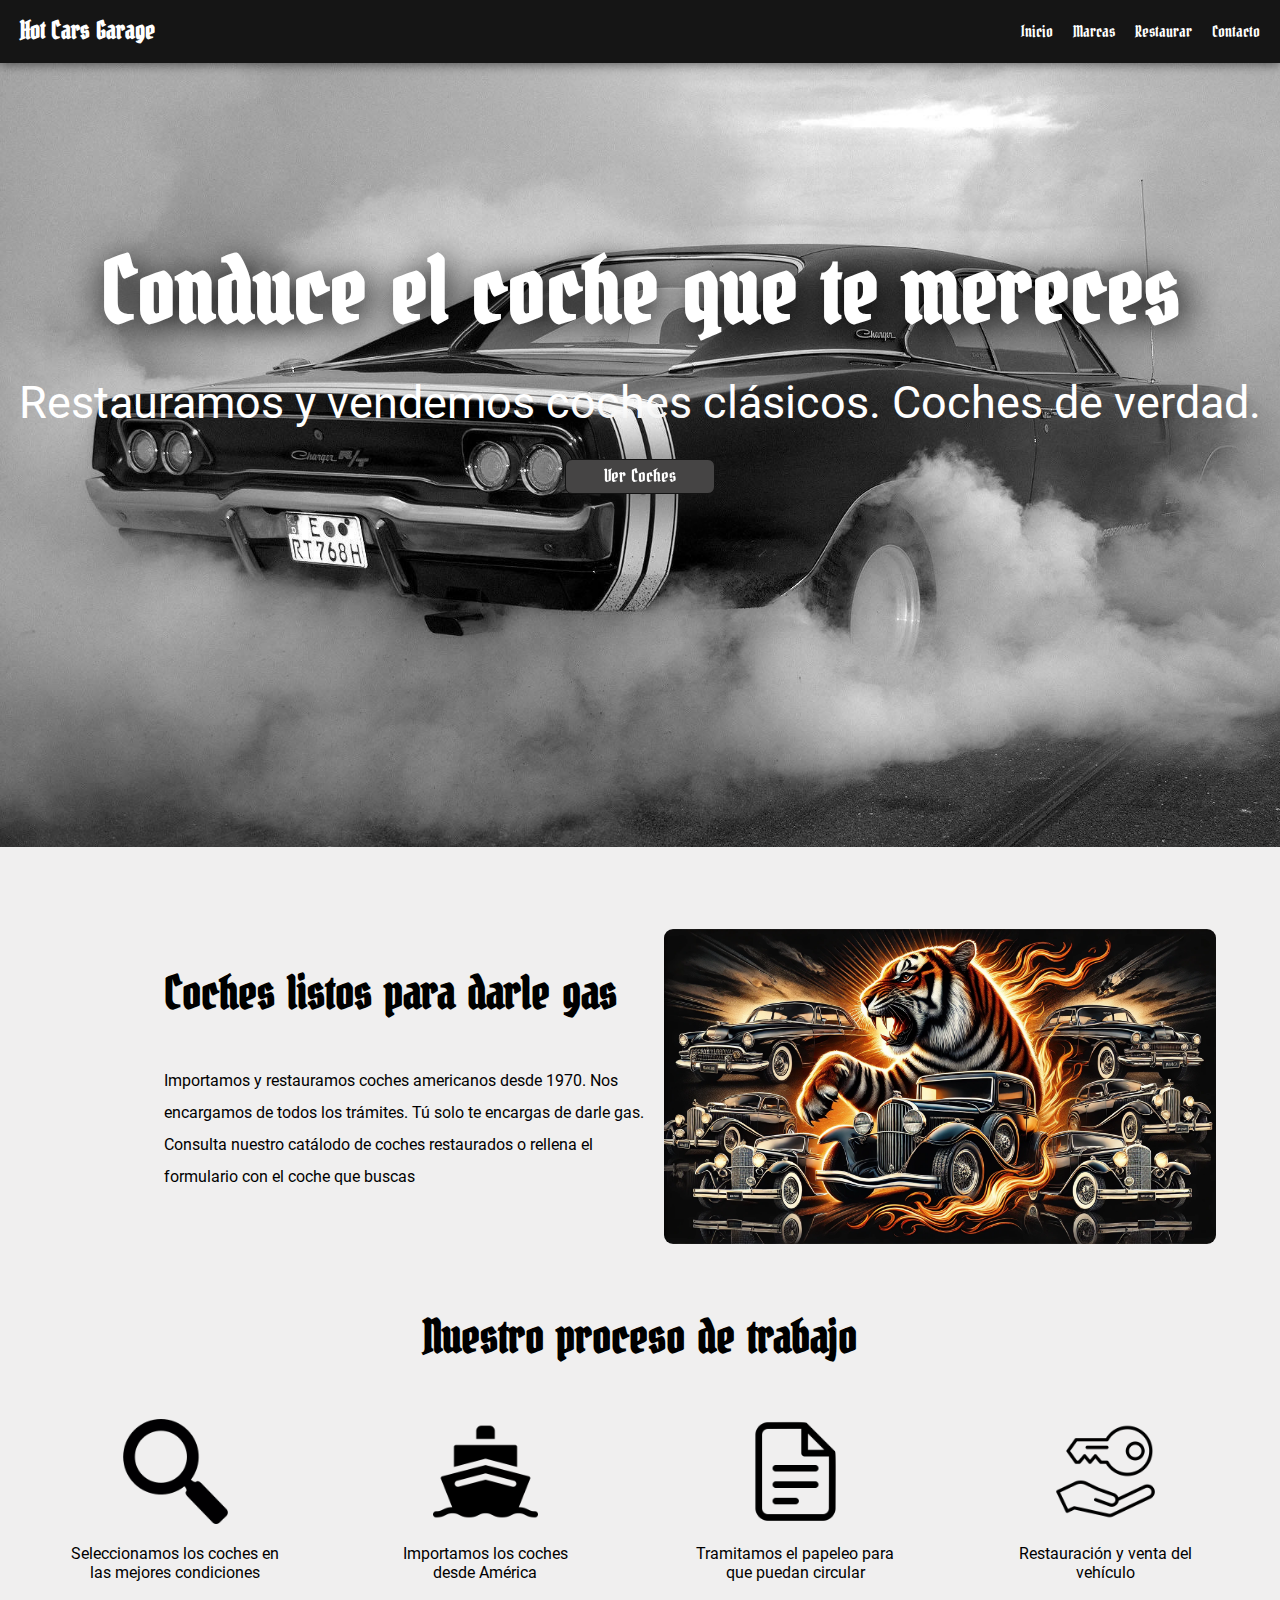
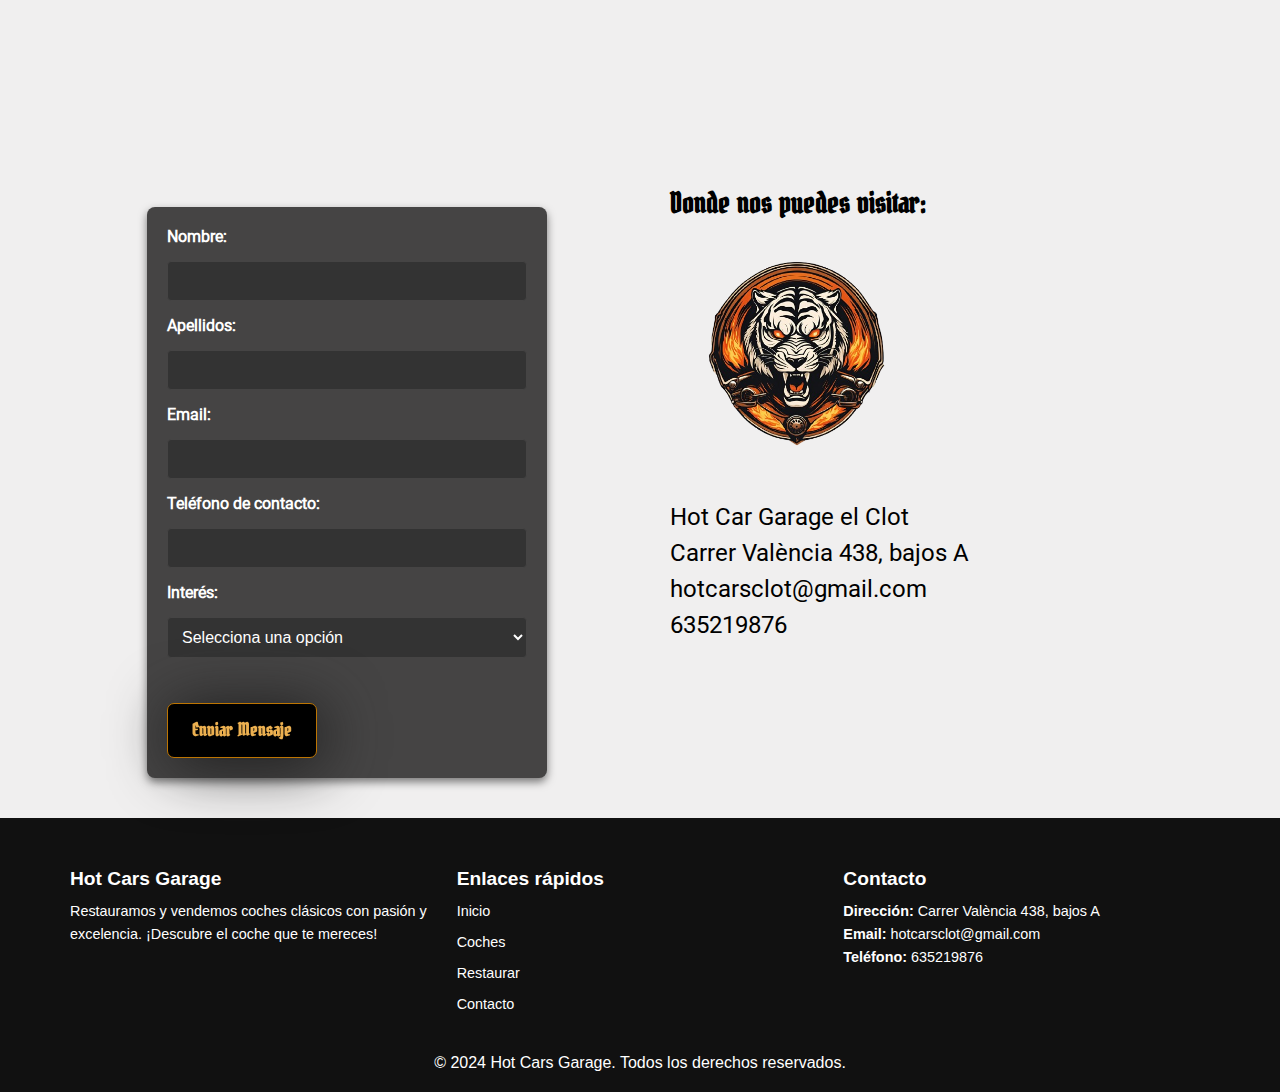
<file: index.html>
<!DOCTYPE html>
<html lang="en">
<head>
    <meta charset="UTF-8">
    <meta name="viewport" content="width=device-width, initial-scale=1.0">
    <title>Hot Cars Garage</title>
    <!-- JavaScript de la nav -->
    <script>
    function toggleMenu() {
        const navbarLinks = document.querySelector('.navbar-links');
        navbarLinks.classList.toggle('navbar-active');
    }
</script>
</head>
<body>
    <nav>
        <!DOCTYPE html>
<html lang="es">
<head>
    <meta charset="UTF-8">
    <meta name="viewport" content="width=device-width, initial-scale=1.0">
    <title>Navbar Responsive</title>
    <link rel="stylesheet" href="./styles/style.css">

</head>
<body>

<!-- Navbar -->
<nav class="navbar">
    <div class="navbar-logo" onclick="location.href='./index.html'"><p>Hot Cars Garage</p></div>
    <ul class="navbar-links">
        <li><a href="./index.html">Inicio</a></li>
        <li class="marcasMenu">
            <a href="./venta.html">Marcas</a>
            <ul class="dropdown">
                <li><a href="./ford.html">Ford</a></li>
                <li><a href="./pontiac.html">Pontiac</a></li>
                <li><a href="./dodge.html">Dodge</a></li>
                <li><a href="./others.html">Otras marcas</a></li>

            </ul>
        </li>
        <li><a href="./restauración.html">Restaurar</a></li>
        <li><a href="./contacto.html">Contacto</a></li>
    </ul>
    <div class="hamburger-menu" onclick="toggleMenu()">
        <span></span>
        <span></span>
        <span></span>
    </div>
</nav>


    <section class="heroSection">
        <div class="textos">
            <h1>Conduce el coche que te mereces</h1>
            <p class="textoHero">Restauramos y vendemos coches clásicos. Coches de verdad.</p>
            <button class="botonPrincipal botonHero"  onclick="location.href='./venta.html'">Ver Coches</button>
        </div>
    </section>

    <section class="container">
        <div class="containerTexto">
        <h2 class="tituloSecundario">Coches listos para darle gas</h2>
        <p id="parrafoSectionB">Importamos y restauramos coches americanos desde 1970. Nos encargamos de todos los trámites. Tú solo te encargas de darle gas. Consulta nuestro catálodo de coches restaurados o rellena el formulario con el coche que buscas</p>
        </div>
        <div class="sectionB">
            <div class="carSection">
                <img src="./images/tigre_about_us.webp" alt="" id="carSectionB">

            </div>
        </div>
    </section>

    <section class="sectionC">
        <div class="grid-container">
            <h2 class="sectionCHeading">Nuestro proceso de trabajo</h2>
            <div class="grid-elements">
                <div class="cardIndex">
                    <img src="./images/busqueda-de-lupa.png" alt="icono de lupa" class="imageCards">
                    <p class="pSectionC">Seleccionamos los coches en las mejores condiciones</p>

                </div>
                <div class="cardIndex">
                    <img src="./images/barco.png" alt="icono de un barco" class="imageCards">
                    <p class="pSectionC">Importamos los coches desde América</p>

                </div>
                <div class="cardIndex">
                    <img src="./images/papeles.png" alt="icono de unos papeles" class="imageCards">
                    <p class="pSectionC">Tramitamos el papeleo para que puedan circular</p>

                </div>
                <div class="cardIndex">
                    <img src="./images/llave.png" alt="llaves" class="imageCards">
                    <p class="pSectionC">Restauración y venta del vehículo</p>

                </div>
            </div>
        </div>
    </section>
    
    <section class="contact-wrapper">
        <div class="contacto-container">
            <form action="#" id="formularioContacto">
                <label for="nombre">Nombre:</label>
                <input type="text" id="nombre" name="nombre" required>
                
                <label for="apellidos">Apellidos:</label>
                <input type="text" id="apellidos" name="apellidos" required>
                
                <label for="email">Email:</label>
                <input type="email" id="email" name="email" required>
                
                <label for="telefono">Teléfono de contacto:</label>
                <input type="tel" id="telefono" name="telefono" required>
                
                <label for="interes">Interés:</label>
                <select id="interes" name="interes" required>
                    <option value="" disabled selected>Selecciona una opción</option>
                    <option value="comprar">Comprar</option>
                    <option value="restaurar">Restaurar</option>
                    <option value="tramitar">Tramitar documentación</option>
                </select>
                <button type="submit" class="botonPrincipal" style="letter-spacing: 2;">Enviar Mensaje</button>
            </form>
        </div>
    
        <div class="contact-info">
            <h2 class="h2Footer">Donde nos puedes visitar:</h2>
            <img src="./images/logoHero.png" alt="logo de la empresa" class="logoImgContacto">
            <p>Hot Car Garage el Clot <br> Carrer València 438, bajos A <br> hotcarsclot@gmail.com <br> 635219876</p>
        </div>
    </section>

    <footer class="footer">
        <div class="footer-container">
            <div class="footer-about">
                <h3>Hot Cars Garage</h3>
                <p>Restauramos y vendemos coches clásicos con pasión y excelencia. ¡Descubre el coche que te mereces!</p>
            </div>
            <div class="footer-links">
                <h3>Enlaces rápidos</h3>
                <ul>
                    <li><a href="./index.html">Inicio</a></li>
                    <li><a href="./venta.html">Coches</a></li>
                    <li><a href="./restauración.html">Restaurar</a></li>
                    <li><a href="./contacto.html">Contacto</a></li>
                </ul>
            </div>
            <div class="footer-contact">
                <h3>Contacto</h3>
                <p><strong>Dirección:</strong> Carrer València 438, bajos A</p>
                <p><strong>Email:</strong> hotcarsclot@gmail.com</p>
                <p><strong>Teléfono:</strong> 635219876</p>
            </div>
        </div>
        <div class="footer-bottom">
            <p>&copy; 2024 Hot Cars Garage. Todos los derechos reservados.</p>
        </div>
    </footer>
    

</body>
</html>
</file>
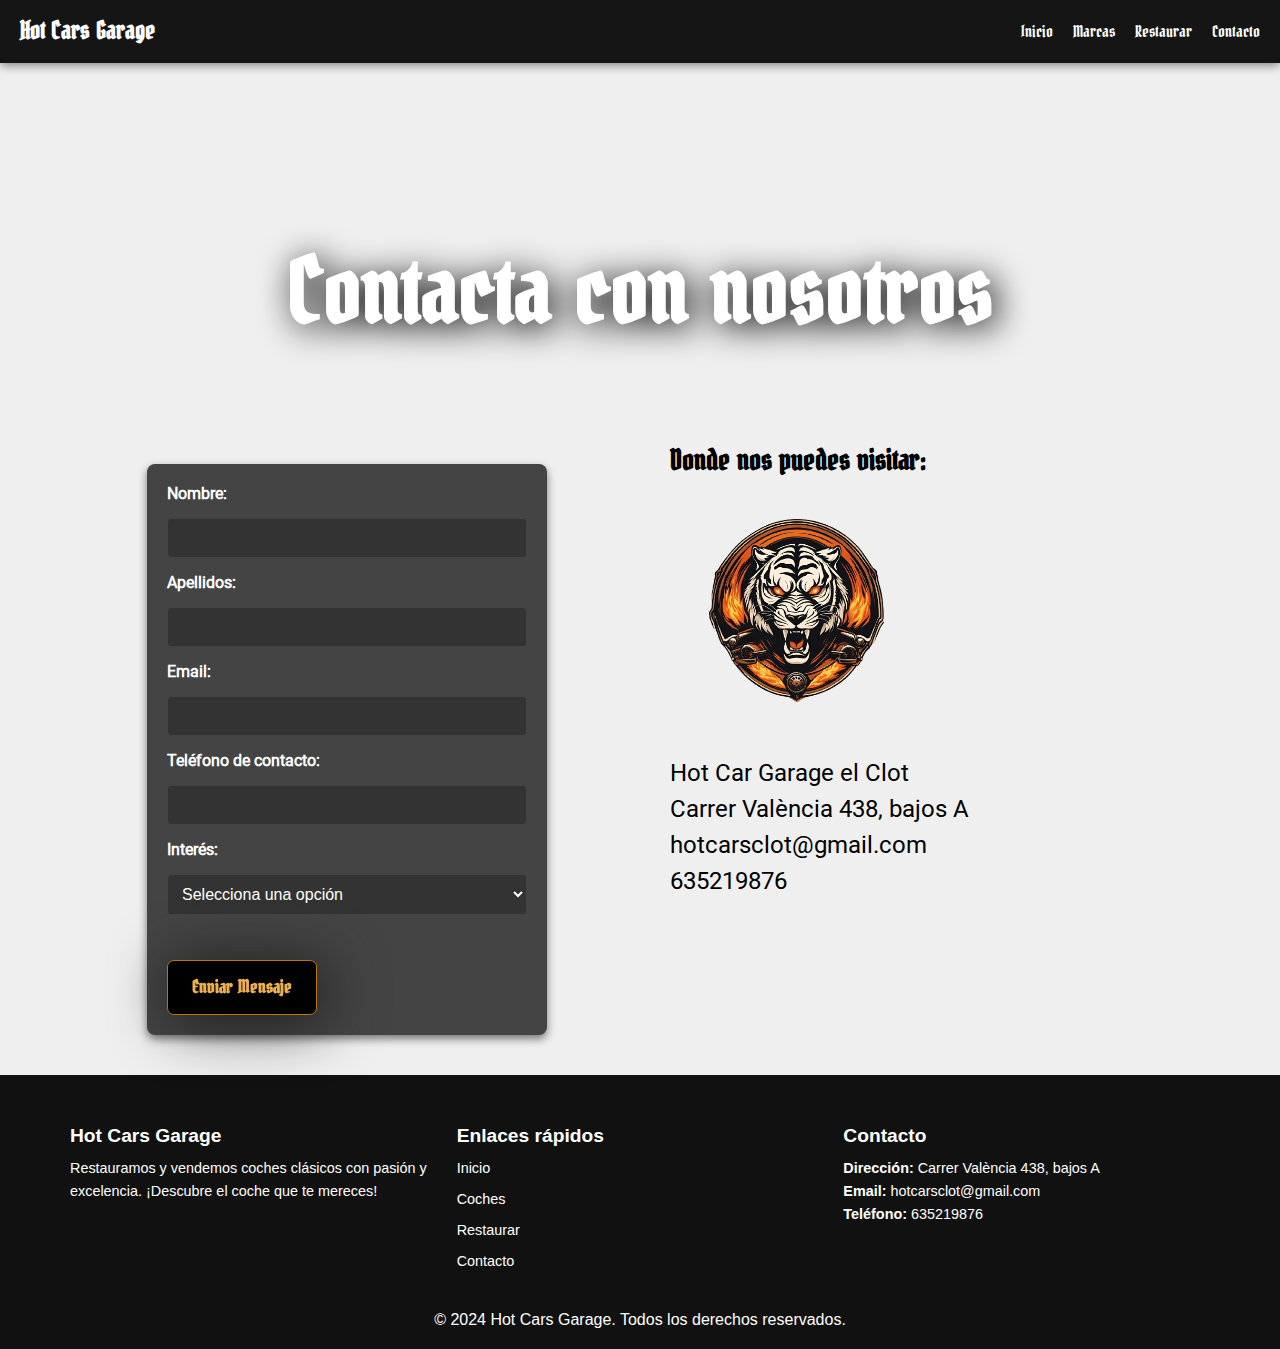
<file: contacto.html>
<!DOCTYPE html>
<html lang="en">
<head>
    <meta charset="UTF-8">
    <meta name="viewport" content="width=device-width, initial-scale=1.0">
    <title>Hot Cars Garage</title>
    <!-- JavaScript de la nav -->
    <script>
    function toggleMenu() {
        const navbarLinks = document.querySelector('.navbar-links');
        navbarLinks.classList.toggle('navbar-active');
    }
</script>
</head>
<body>
    <nav>
        <!DOCTYPE html>
<html lang="es">
<head>
    <meta charset="UTF-8">
    <meta name="viewport" content="width=device-width, initial-scale=1.0">
    <title>Navbar Responsive</title>
    <link rel="stylesheet" href="./styles/style.css">

</head>
<body>

<!-- Navbar -->
<nav class="navbar">
    <div class="navbar-logo" onclick="location.href='./index.html'"><p>Hot Cars Garage</p></div>
    <ul class="navbar-links">
        <li><a href="./index.html">Inicio</a></li>
        <li class="marcasMenu">
            <a href="./venta.html">Marcas</a>
            <ul class="dropdown">
                <li><a href="./ford.html">Ford</a></li>
                <li><a href="./pontiac.html">Pontiac</a></li>
                <li><a href="./dodge.html">Dodge</a></li>
                <li><a href="./others.html">Otras marcas</a></li>

            </ul>
        </li>
        <li><a href="./restauración.html">Restaurar</a></li>
        <li><a href="./contacto.html">Contacto</a></li>
    </ul>
    <div class="hamburger-menu" onclick="toggleMenu()">
        <span></span>
        <span></span>
        <span></span>
    </div>
</nav>

    <h1>Contacta con nosotros</h1>

    <section class="contact-wrapper">
        <div class="contacto-container">
            <form action="#" id="formularioContacto">
                <label for="nombre">Nombre:</label>
                <input type="text" id="nombre" name="nombre" required>
                
                <label for="apellidos">Apellidos:</label>
                <input type="text" id="apellidos" name="apellidos" required>
                
                <label for="email">Email:</label>
                <input type="email" id="email" name="email" required>
                
                <label for="telefono">Teléfono de contacto:</label>
                <input type="tel" id="telefono" name="telefono" required>
                
                <label for="interes">Interés:</label>
                <select id="interes" name="interes" required>
                    <option value="" disabled selected>Selecciona una opción</option>
                    <option value="comprar">Comprar</option>
                    <option value="restaurar">Restaurar</option>
                    <option value="tramitar">Tramitar documentación</option>
                </select>
                <button type="submit" class="botonPrincipal" style="letter-spacing: 2;">Enviar Mensaje</button>
            </form>
        </div>
    
        <div class="contact-info">
            <h2 class="h2Footer">Donde nos puedes visitar:</h2>
            <img src="./images/logoHero.png" alt="logo de la empresa" class="logoImgContacto">
            <p>Hot Car Garage el Clot <br> Carrer València 438, bajos A <br> hotcarsclot@gmail.com <br> 635219876</p>
        </div>
    </section>


    <footer class="footer">
        <div class="footer-container">
            <div class="footer-about">
                <h3>Hot Cars Garage</h3>
                <p>Restauramos y vendemos coches clásicos con pasión y excelencia. ¡Descubre el coche que te mereces!</p>
            </div>
            <div class="footer-links">
                <h3>Enlaces rápidos</h3>
                <ul>
                    <li><a href="./index.html">Inicio</a></li>
                    <li><a href="./venta.html">Coches</a></li>
                    <li><a href="./restauración.html">Restaurar</a></li>
                    <li><a href="./contacto.html">Contacto</a></li>
                </ul>
            </div>
            <div class="footer-contact">
                <h3>Contacto</h3>
                <p><strong>Dirección:</strong> Carrer València 438, bajos A</p>
                <p><strong>Email:</strong> hotcarsclot@gmail.com</p>
                <p><strong>Teléfono:</strong> 635219876</p>
            </div>
        </div>
        <div class="footer-bottom">
            <p>&copy; 2024 Hot Cars Garage. Todos los derechos reservados.</p>
        </div>
    </footer>
    
</body>
</html>
</file>
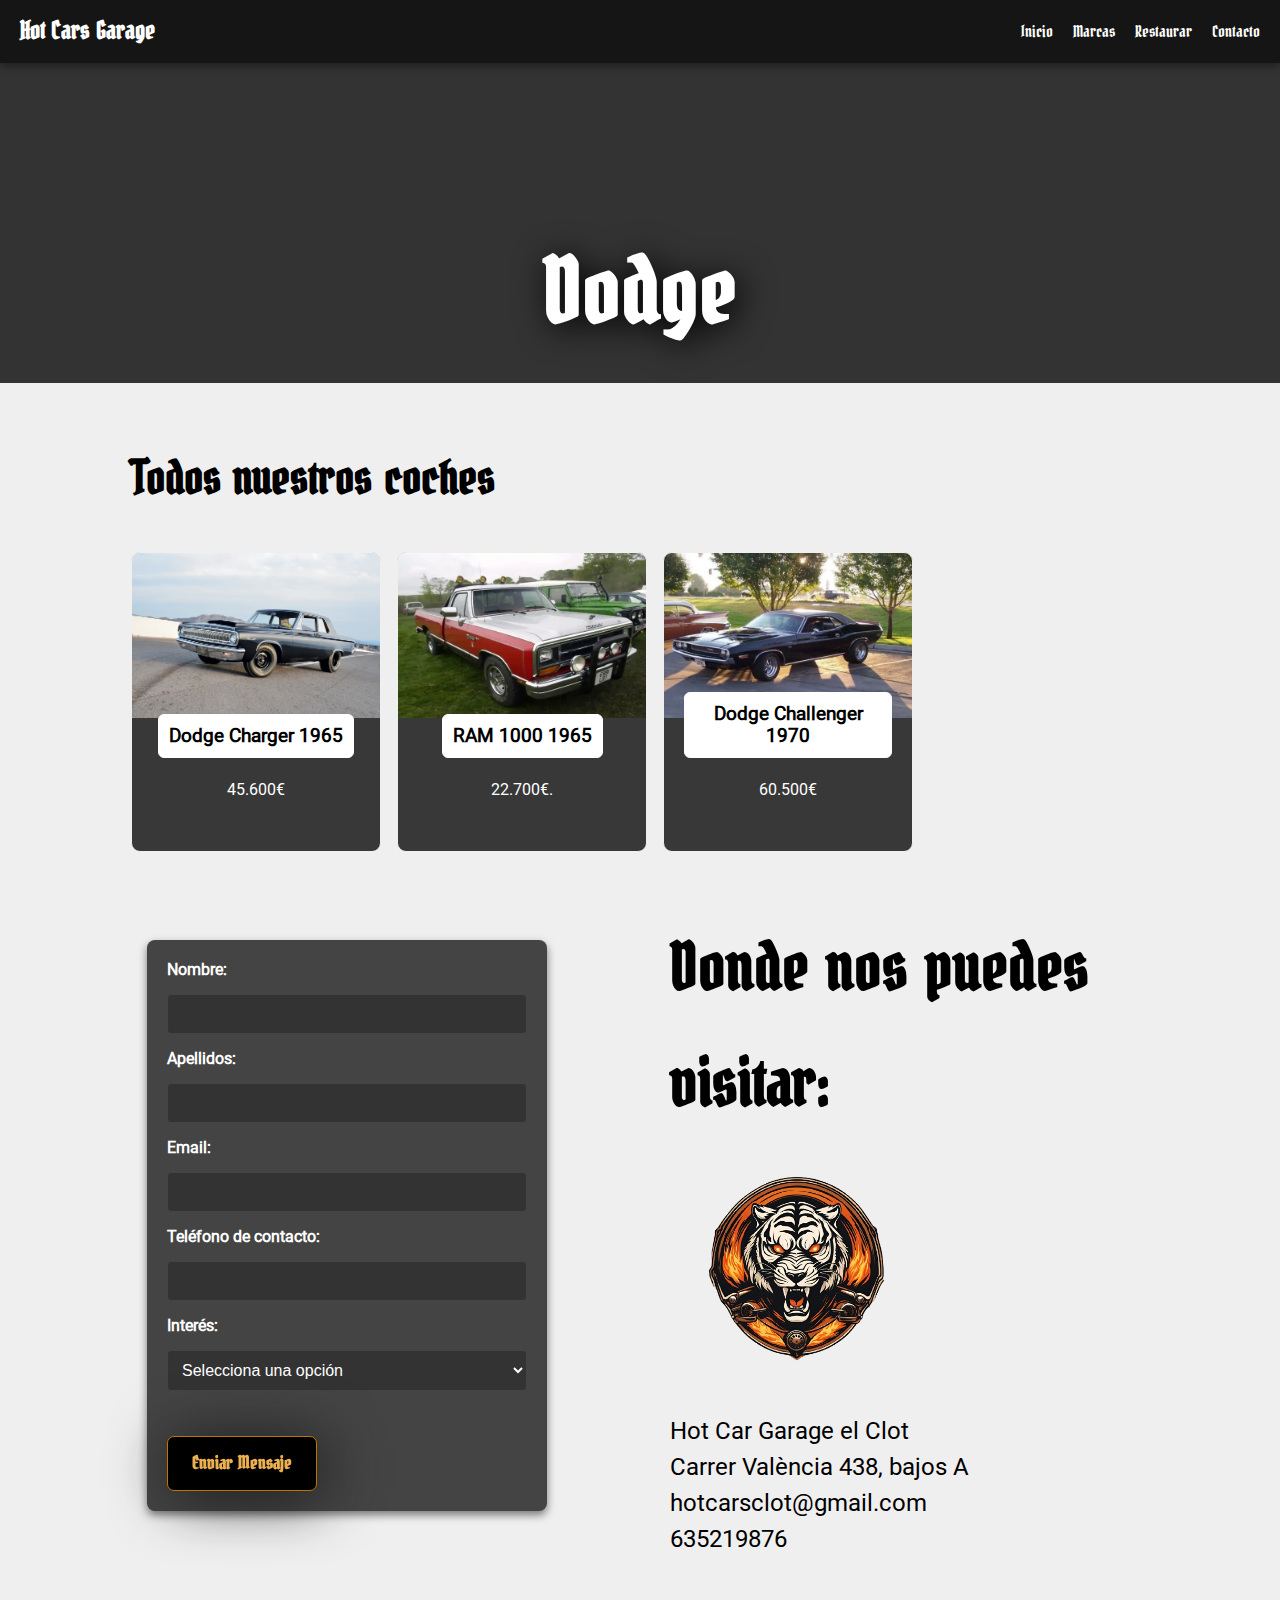
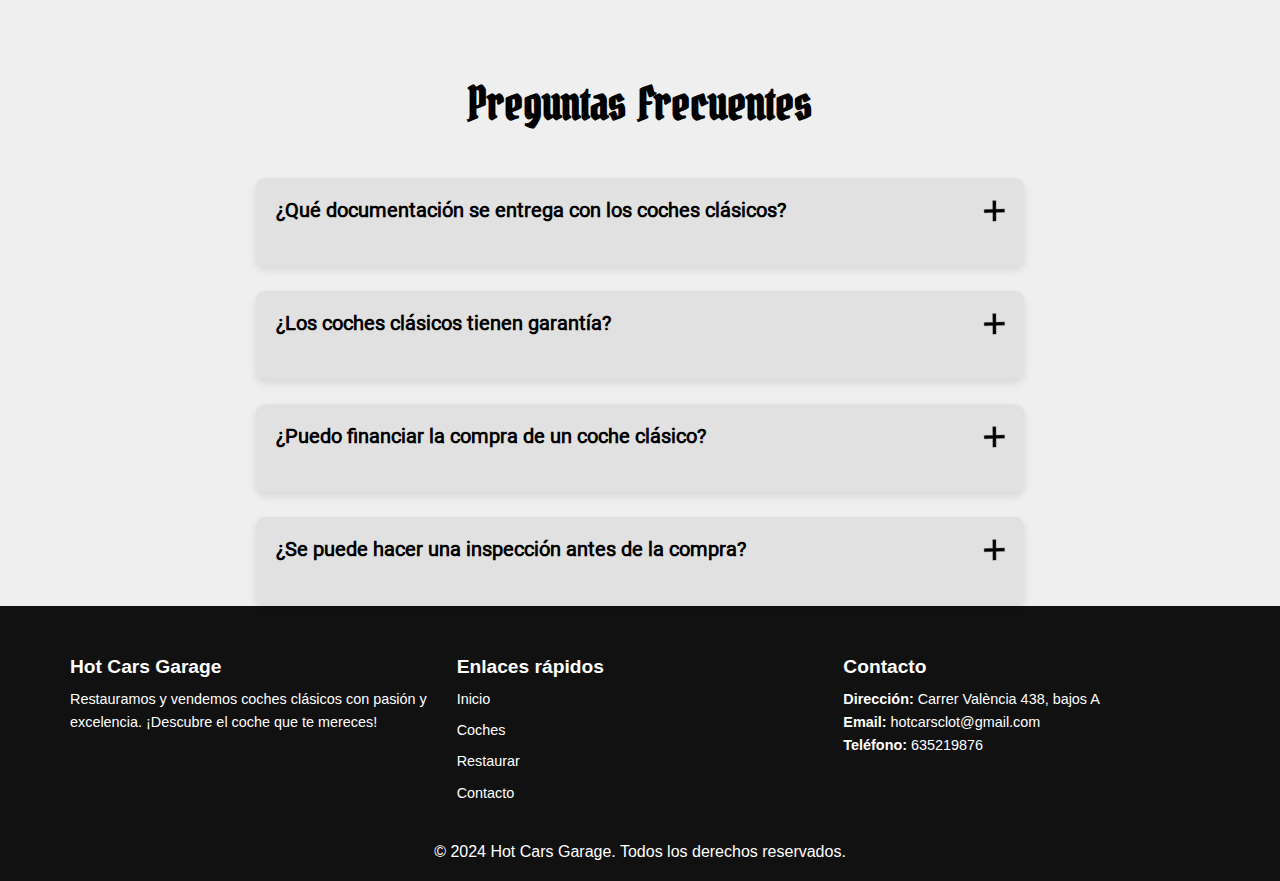
<file: dodge.html>
<!DOCTYPE html>
<html lang="en">
<head>
    <meta charset="UTF-8">
    <meta name="viewport" content="width=device-width, initial-scale=1.0">
    <title>Hot Cars Garage</title>
    <!-- JavaScript de la nav -->
    <script>
    function toggleMenu() {
        let navbarLinks = document.querySelector('.navbar-links');
        navbarLinks.classList.toggle('navbar-active');
    }
    function toggleFaq(element) {
    //Para evitar que solo se abra y cierre el primero
    let faqContainer = element.closest('.faq');
    

    let iconoFaq = faqContainer.querySelector('.iconoCruz');
    let textoFaq = faqContainer.querySelector('.respuestaFaq');
    
    iconoFaq.classList.toggle('iconoCruz-cerrar');
    textoFaq.classList.toggle('respuestaFaq-active');
}
    </script>
</head>
<body>
    <nav>
        <!DOCTYPE html>
<html lang="es">
<head>
    <meta charset="UTF-8">
    <meta name="viewport" content="width=device-width, initial-scale=1.0">
    <title>Navbar Responsive</title>
    <link rel="stylesheet" href="./styles/style.css">

</head>
<body>

<!-- Navbar -->
<nav class="navbar">
    <div class="navbar-logo" onclick="location.href='./index.html'"><p>Hot Cars Garage</p></div>
    <ul class="navbar-links">
        <li><a href="./index.html">Inicio</a></li>
        <li class="marcasMenu">
            <a href="./venta.html">Marcas</a>
            <ul class="dropdown">
                <li><a href="./ford.html">Ford</a></li>
                <li><a href="./pontiac.html">Pontiac</a></li>
                <li><a href="./dodge.html">Dodge</a></li>
                <li><a href="./others.html">Otras marcas</a></li>

            </ul>
        </li>
        <li><a href="./restauración.html">Restaurar</a></li>
        <li><a href="./contacto.html">Contacto</a></li>
    </ul>
    <div class="hamburger-menu" onclick="toggleMenu()">
        <span></span>
        <span></span>
        <span></span>
    </div>
</nav>
<section class="heroVenta">
    <h1 id="ventaH1">Dodge</h1>
</section>
<section class="sectionCRestauracion">
    <h2 class="h2Restauracion">Todos nuestros coches</h2>
    <div class="cardsRestauracionContainer">
    <div class="card card1">
        <div class="cardText">
            <h3>Dodge Charger 1965</h3>
        </div>
        <p style="color:white;margin-bottom: 2rem; text-align: center;">45.600€</p>
    </div>


    <div class="card card4">
        <div class="cardText">
            <h3 style="text-align: center;">RAM 1000 1965</h3>
        </div>
        <p style="color:white;margin-bottom: 2rem; text-align: center;">22.700€.</p>
    </div>

    <div class="card card5">
        <div class="cardText">
            <h3 style="text-align: center;">Dodge Challenger 1970</h3>
        </div>
        <p style="color:white;margin-bottom: 2rem; text-align: center;">60.500€</p>
    </div>

    </div>
</section>


<section class="contact-wrapper">
    <div class="contacto-container">
        <form action="#" id="formularioContacto">
            <label for="nombre">Nombre:</label>
            <input type="text" id="nombre" name="nombre" required>
            
            <label for="apellidos">Apellidos:</label>
            <input type="text" id="apellidos" name="apellidos" required>
            
            <label for="email">Email:</label>
            <input type="email" id="email" name="email" required>
            
            <label for="telefono">Teléfono de contacto:</label>
            <input type="tel" id="telefono" name="telefono" required>
            
            <label for="interes">Interés:</label>
            <select id="interes" name="interes" required>
                <option value="" disabled selected>Selecciona una opción</option>
                <option value="comprar">Comprar</option>
                <option value="restaurar">Restaurar</option>
                <option value="tramitar">Tramitar documentación</option>
            </select>
            <button type="submit" class="botonPrincipal" style="letter-spacing: 2;">Enviar Mensaje</button>
        </form>
    </div>

    <div class="contact-info">
        <h2 style="font-size: 4rem;">Donde nos puedes visitar:</h2>
        <img src="./images/logoHero.png" alt="logo de la empresa" class="logoImgContacto">
        <p>Hot Car Garage el Clot <br> Carrer València 438, bajos A <br> hotcarsclot@gmail.com <br> 635219876</p>
    </div>
</section>

<section class="sectionDRestauracion">
    <h2 class="tallerHeading h2Faq">Preguntas Frecuentes</h2>

    <div class="preguntasFrecuentes">
        <div class="faq">
            <span class="pregunta">¿Qué documentación se entrega con los coches clásicos?</span>
            <img src="./images/logoX.png" alt="icono x para cerrar el faq" class="iconoCruz" onclick="toggleFaq(this)">
            <span class="respuestaFaq">Todos nuestros coches se entregan con la documentación en regla, incluyendo el informe de antecedentes y el registro de mantenimiento cuando está disponible. Además, ayudamos en el proceso de cambio de titularidad si es necesario.</span>
        </div>
        <div class="faq">
            <span class="pregunta">¿Los coches clásicos tienen garantía?</span>
            <img src="./images/logoX.png" alt="icono x para cerrar el faq" class="iconoCruz" onclick="toggleFaq(this)">
            <span class="respuestaFaq">Ofrecemos una garantía limitada de 6 meses en la mayoría de nuestros coches clásicos, cubriendo aspectos clave como el motor y la transmisión. Sin embargo, recomendamos una revisión completa antes de la compra para entender el estado del vehículo.</span>
        </div>
        <div class="faq">
            <span class="pregunta">¿Puedo financiar la compra de un coche clásico?</span>
            <img src="./images/logoX.png" alt="icono x para cerrar el faq" class="iconoCruz" onclick="toggleFaq(this)">
            <span class="respuestaFaq">Sí, tenemos opciones de financiamiento disponibles para la compra de coches clásicos. Colaboramos con varias entidades financieras para ofrecerte un plan de pago adecuado a tus necesidades.</span>
        </div>
        <div class="faq">
            <span class="pregunta">¿Se puede hacer una inspección antes de la compra?</span>
            <img src="./images/logoX.png" alt="icono x para cerrar el faq" class="iconoCruz" onclick="toggleFaq(this)">
            <span class="respuestaFaq">Sí, puedes solicitar una inspección independiente antes de la compra. Estamos comprometidos con la transparencia y apoyamos a nuestros clientes en todo lo necesario para tomar una decisión informada.</span>
        </div>
    </div>
</section>


<footer class="footer">
    <div class="footer-container">
        <div class="footer-about">
            <h3>Hot Cars Garage</h3>
            <p>Restauramos y vendemos coches clásicos con pasión y excelencia. ¡Descubre el coche que te mereces!</p>
        </div>
        <div class="footer-links">
            <h3>Enlaces rápidos</h3>
            <ul>
                <li><a href="./index.html">Inicio</a></li>
                <li><a href="./venta.html">Coches</a></li>
                <li><a href="./restauración.html">Restaurar</a></li>
                <li><a href="./contacto.html">Contacto</a></li>
            </ul>
        </div>
        <div class="footer-contact">
            <h3>Contacto</h3>
            <p><strong>Dirección:</strong> Carrer València 438, bajos A</p>
            <p><strong>Email:</strong> hotcarsclot@gmail.com</p>
            <p><strong>Teléfono:</strong> 635219876</p>
        </div>
    </div>
    <div class="footer-bottom">
        <p>&copy; 2024 Hot Cars Garage. Todos los derechos reservados.</p>
    </div>
</footer>

    
</body>
</html>
</file>
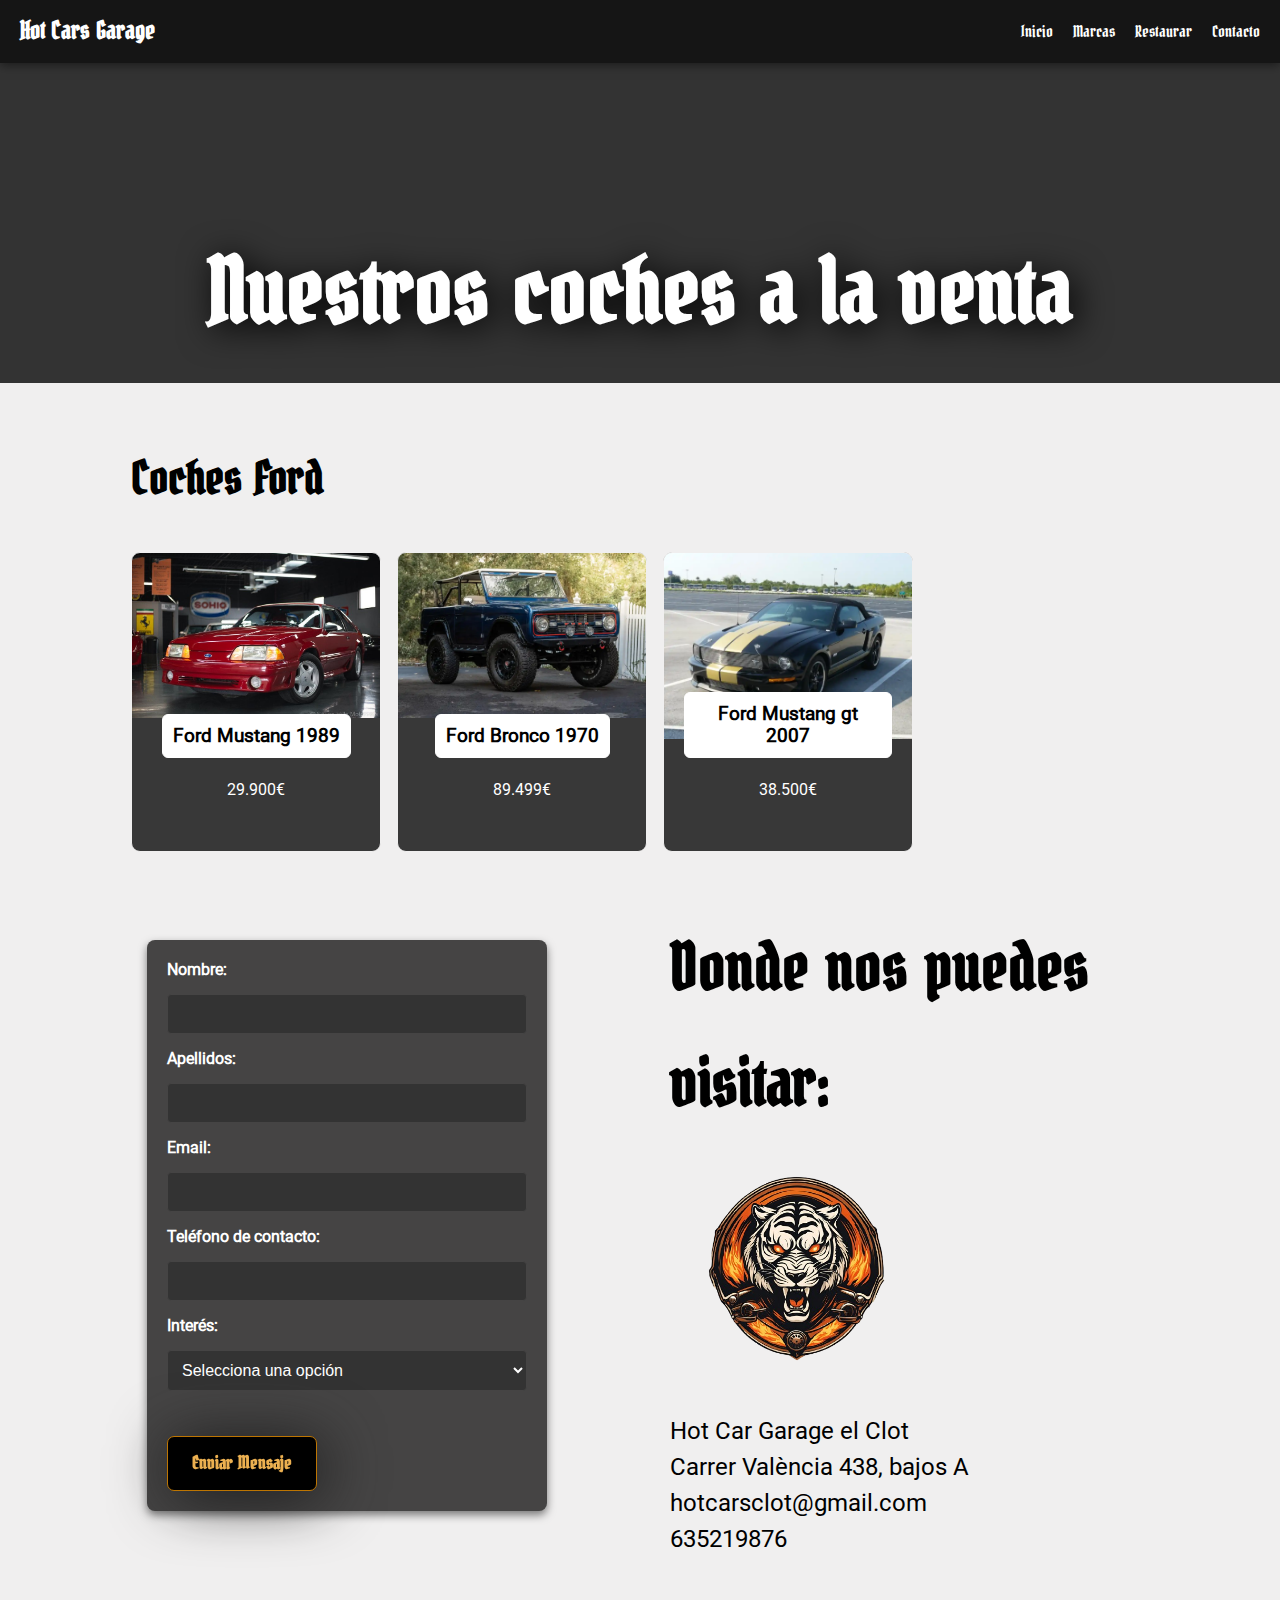
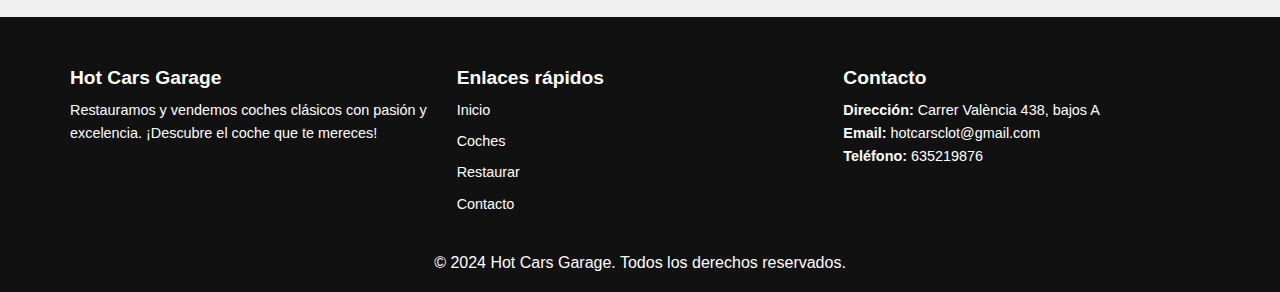
<file: ford.html>
<!DOCTYPE html>
<html lang="en">
<head>
    <meta charset="UTF-8">
    <meta name="viewport" content="width=device-width, initial-scale=1.0">
    <title>Hot Cars Garage</title>
    <!-- JavaScript de la nav -->
    <script>
    function toggleMenu() {
        let navbarLinks = document.querySelector('.navbar-links');
        navbarLinks.classList.toggle('navbar-active');
    }
    function toggleFaq(element) {
    //Para evitar que solo se abra y cierre el primero
    let faqContainer = element.closest('.faq');
    

    let iconoFaq = faqContainer.querySelector('.iconoCruz');
    let textoFaq = faqContainer.querySelector('.respuestaFaq');
    
    iconoFaq.classList.toggle('iconoCruz-cerrar');
    textoFaq.classList.toggle('respuestaFaq-active');
}

    </script>
</head>
<body>
    <nav>
        <!DOCTYPE html>
<html lang="es">
<head>
    <meta charset="UTF-8">
    <meta name="viewport" content="width=device-width, initial-scale=1.0">
    <title>Navbar Responsive</title>
    <link rel="stylesheet" href="./styles/style.css">

</head>
<body>

<!-- Navbar -->
<nav class="navbar">
    <div class="navbar-logo" onclick="location.href='./index.html'"><p>Hot Cars Garage</p></div>
    <ul class="navbar-links">
        <li><a href="./index.html">Inicio</a></li>
        <li class="marcasMenu">
            <a href="./venta.html">Marcas</a>
            <ul class="dropdown">
                <li><a href="./ford.html">Ford</a></li>
                <li><a href="./pontiac.html">Pontiac</a></li>
                <li><a href="./dodge.html">Dodge</a></li>
                <li><a href="./others.html">Otras marcas</a></li>

            </ul>
        </li>
        <li><a href="./restauración.html">Restaurar</a></li>
        <li><a href="./contacto.html">Contacto</a></li>
    </ul>
    <div class="hamburger-menu" onclick="toggleMenu()">
        <span></span>
        <span></span>
        <span></span>
    </div>
</nav>
<section class="heroVenta">
    <h1 id="ventaH1">Nuestros coches a la venta</h1>
</section>
<section class="sectionCRestauracion">
    <h2 class="h2Restauracion">Coches Ford</h2>
    <div class="cardsRestauracionContainer">

    <div class="card card2">
        <div class="cardText">
            <h3>Ford Mustang 1989</h3>
        </div>
        <p style="color:white;margin-bottom: 2rem; text-align: center;">29.900€</p>
    </div>


    <div class="card card6">
        <div class="cardText">
            <h3 style="text-align: center;">Ford Bronco 1970</h3>
        </div>
        <p style="color:white;margin-bottom: 2rem; text-align: center;">89.499€</p>
    </div>



    <div class="card card12">
        <div class="cardText">
            <h3 style="text-align: center;">Ford Mustang gt 2007</h3>
        </div>
        <p style="color:white;margin-bottom: 2rem; text-align: center;">38.500€</p>
    </div>
    </div>
</section>


<section class="contact-wrapper">
    <div class="contacto-container">
        <form action="#" id="formularioContacto">
            <label for="nombre">Nombre:</label>
            <input type="text" id="nombre" name="nombre" required>
            
            <label for="apellidos">Apellidos:</label>
            <input type="text" id="apellidos" name="apellidos" required>
            
            <label for="email">Email:</label>
            <input type="email" id="email" name="email" required>
            
            <label for="telefono">Teléfono de contacto:</label>
            <input type="tel" id="telefono" name="telefono" required>
            
            <label for="interes">Interés:</label>
            <select id="interes" name="interes" required>
                <option value="" disabled selected>Selecciona una opción</option>
                <option value="comprar">Comprar</option>
                <option value="restaurar">Restaurar</option>
                <option value="tramitar">Tramitar documentación</option>
            </select>
            <button type="submit" class="botonPrincipal" style="letter-spacing: 2;">Enviar Mensaje</button>
        </form>
    </div>

    <div class="contact-info">
        <h2 style="font-size: 4rem;">Donde nos puedes visitar:</h2>
        <img src="./images/logoHero.png" alt="logo de la empresa" class="logoImgContacto">
        <p>Hot Car Garage el Clot <br> Carrer València 438, bajos A <br> hotcarsclot@gmail.com <br> 635219876</p>
    </div>
</section>


<footer class="footer">
    <div class="footer-container">
        <div class="footer-about">
            <h3>Hot Cars Garage</h3>
            <p>Restauramos y vendemos coches clásicos con pasión y excelencia. ¡Descubre el coche que te mereces!</p>
        </div>
        <div class="footer-links">
            <h3>Enlaces rápidos</h3>
            <ul>
                <li><a href="./index.html">Inicio</a></li>
                <li><a href="./venta.html">Coches</a></li>
                <li><a href="./restauración.html">Restaurar</a></li>
                <li><a href="./contacto.html">Contacto</a></li>
            </ul>
        </div>
        <div class="footer-contact">
            <h3>Contacto</h3>
            <p><strong>Dirección:</strong> Carrer València 438, bajos A</p>
            <p><strong>Email:</strong> hotcarsclot@gmail.com</p>
            <p><strong>Teléfono:</strong> 635219876</p>
        </div>
    </div>
    <div class="footer-bottom">
        <p>&copy; 2024 Hot Cars Garage. Todos los derechos reservados.</p>
    </div>
</footer>

    
</body>
</html>
</file>
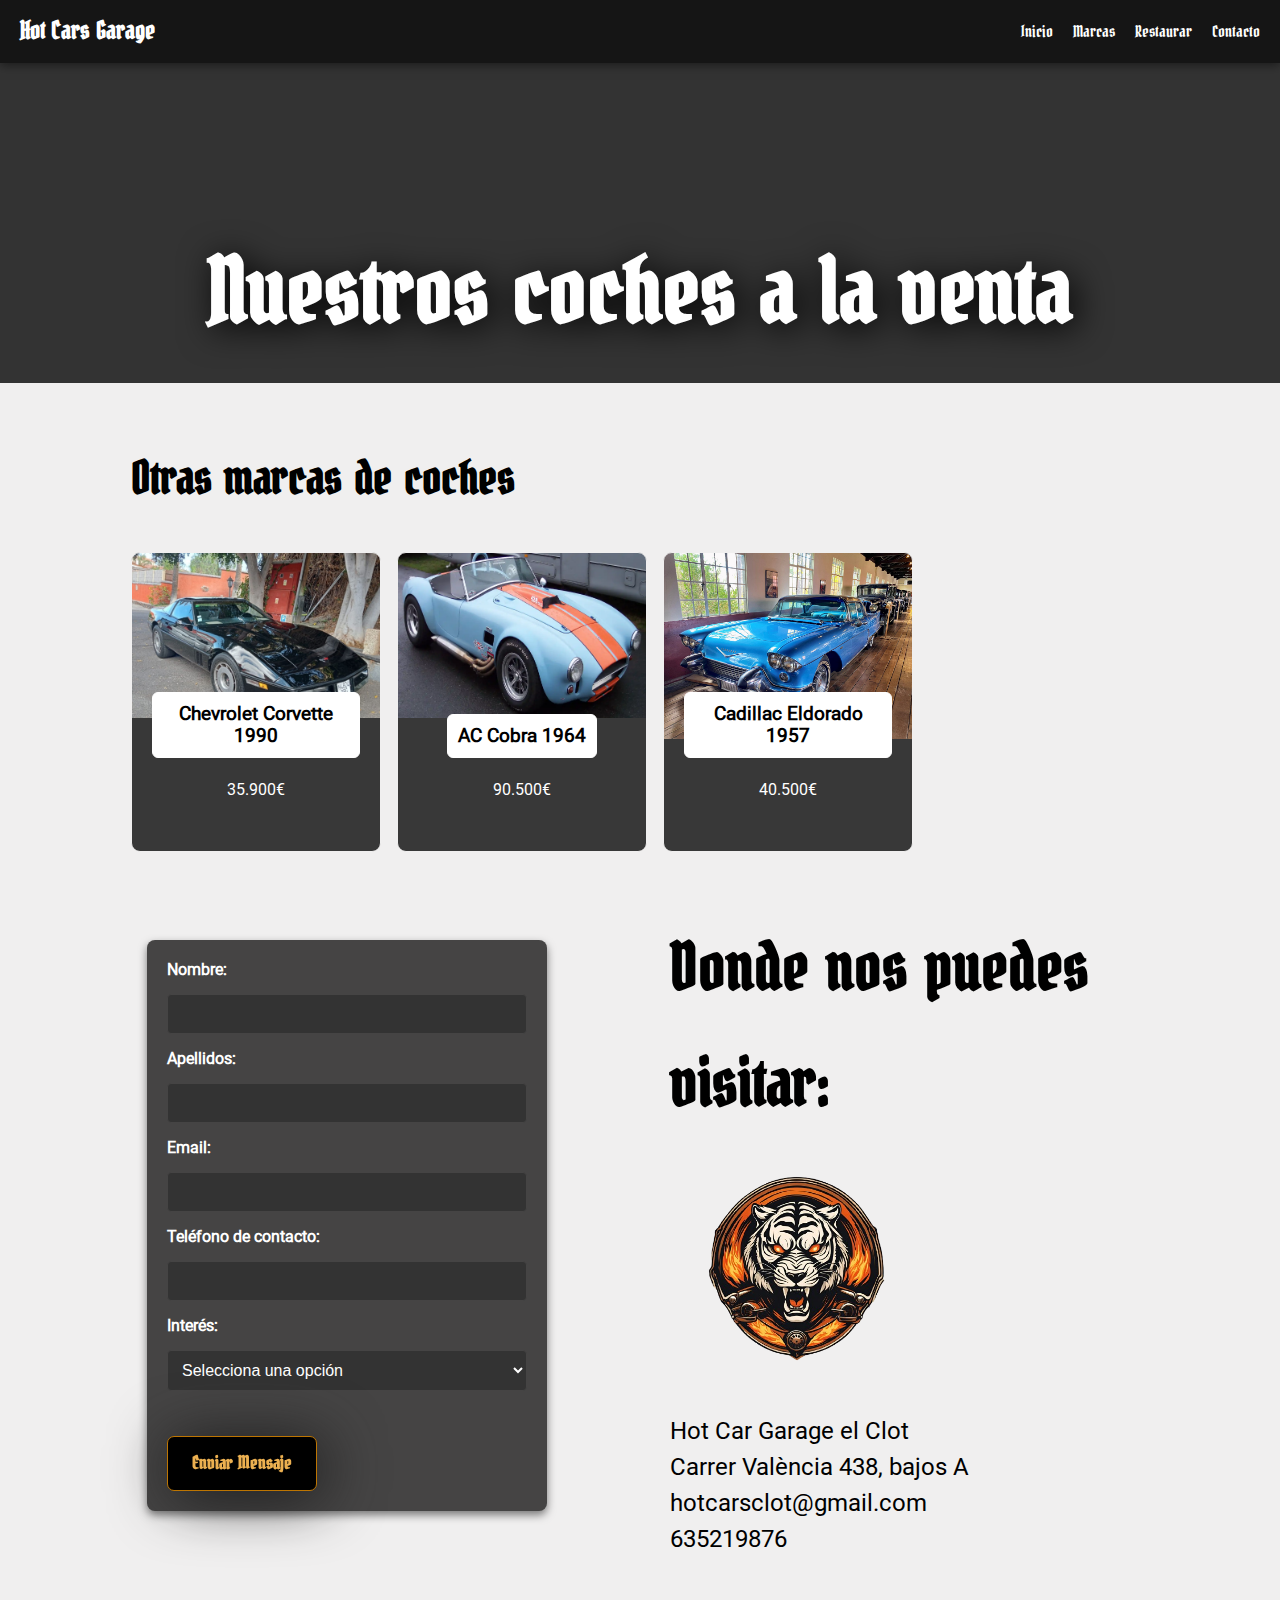
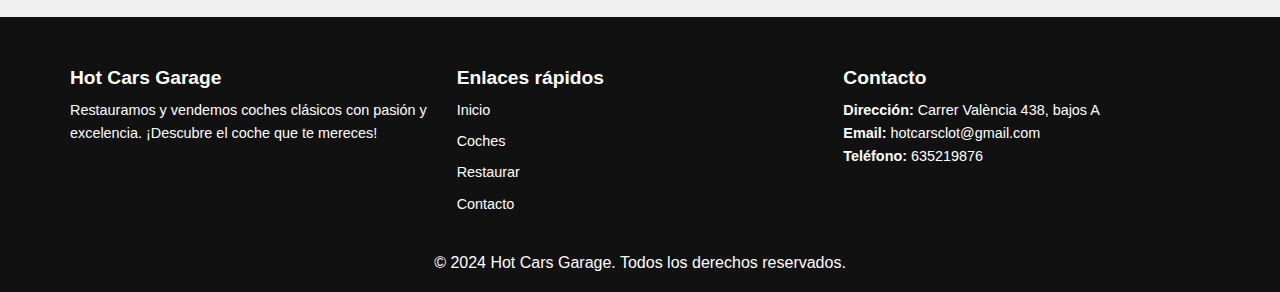
<file: others.html>
<!DOCTYPE html>
<html lang="en">
<head>
    <meta charset="UTF-8">
    <meta name="viewport" content="width=device-width, initial-scale=1.0">
    <title>Hot Cars Garage</title>
    <!-- JavaScript de la nav -->
    <script>
    function toggleMenu() {
        let navbarLinks = document.querySelector('.navbar-links');
        navbarLinks.classList.toggle('navbar-active');
    }
    function toggleFaq(element) {
    //Para evitar que solo se abra y cierre el primero
    let faqContainer = element.closest('.faq');
    

    let iconoFaq = faqContainer.querySelector('.iconoCruz');
    let textoFaq = faqContainer.querySelector('.respuestaFaq');
    
    iconoFaq.classList.toggle('iconoCruz-cerrar');
    textoFaq.classList.toggle('respuestaFaq-active');
}

    </script>
</head>
<body>
    <nav>
        <!DOCTYPE html>
<html lang="es">
<head>
    <meta charset="UTF-8">
    <meta name="viewport" content="width=device-width, initial-scale=1.0">
    <title>Navbar Responsive</title>
    <link rel="stylesheet" href="./styles/style.css">

</head>
<body>

<!-- Navbar -->
<nav class="navbar">
    <div class="navbar-logo" onclick="location.href='./index.html'"><p>Hot Cars Garage</p></div>
    <ul class="navbar-links">
        <li><a href="./index.html">Inicio</a></li>
        <li class="marcasMenu">
            <a href="./venta.html">Marcas</a>
            <ul class="dropdown">
                <li><a href="./ford.html">Ford</a></li>
                <li><a href="./pontiac.html">Pontiac</a></li>
                <li><a href="./dodge.html">Dodge</a></li>
                <li><a href="./others.html">Otras marcas</a></li>

            </ul>
        </li>
        <li><a href="./restauración.html">Restaurar</a></li>
        <li><a href="./contacto.html">Contacto</a></li>
    </ul>
    <div class="hamburger-menu" onclick="toggleMenu()">
        <span></span>
        <span></span>
        <span></span>
    </div>
</nav>
<section class="heroVenta">
    <h1 id="ventaH1">Nuestros coches a la venta</h1>
</section>
<section class="sectionCRestauracion">
    <h2 class="h2Restauracion">Otras marcas de coches</h2>
    <div class="cardsRestauracionContainer">

    <div class="card card3">
        <div class="cardText">
            <h3 style="text-align: center;">Chevrolet Corvette 1990</h3>
        </div>
        <p style="color:white;margin-bottom: 2rem; text-align: center;">35.900€</p>
    </div>



    <div class="card card7">
        <div class="cardText">
            <h3 style="text-align: center;">AC Cobra 1964</h3>
        </div>
        <p style="color:white;margin-bottom: 2rem; text-align: center;">90.500€</p>
    </div>

 

    <div class="card card9">
        <div class="cardText">
            <h3 style="text-align: center;">Cadillac Eldorado 1957</h3>
        </div>
        <p style="color:white;margin-bottom: 2rem; text-align: center;">40.500€</p>
    </div>

</section>


<section class="contact-wrapper">
    <div class="contacto-container">
        <form action="#" id="formularioContacto">
            <label for="nombre">Nombre:</label>
            <input type="text" id="nombre" name="nombre" required>
            
            <label for="apellidos">Apellidos:</label>
            <input type="text" id="apellidos" name="apellidos" required>
            
            <label for="email">Email:</label>
            <input type="email" id="email" name="email" required>
            
            <label for="telefono">Teléfono de contacto:</label>
            <input type="tel" id="telefono" name="telefono" required>
            
            <label for="interes">Interés:</label>
            <select id="interes" name="interes" required>
                <option value="" disabled selected>Selecciona una opción</option>
                <option value="comprar">Comprar</option>
                <option value="restaurar">Restaurar</option>
                <option value="tramitar">Tramitar documentación</option>
            </select>
            <button type="submit" class="botonPrincipal" style="letter-spacing: 2;">Enviar Mensaje</button>
        </form>
    </div>

    <div class="contact-info">
        <h2 style="font-size: 4rem;">Donde nos puedes visitar:</h2>
        <img src="./images/logoHero.png" alt="logo de la empresa" class="logoImgContacto">
        <p>Hot Car Garage el Clot <br> Carrer València 438, bajos A <br> hotcarsclot@gmail.com <br> 635219876</p>
    </div>
</section>


<footer class="footer">
    <div class="footer-container">
        <div class="footer-about">
            <h3>Hot Cars Garage</h3>
            <p>Restauramos y vendemos coches clásicos con pasión y excelencia. ¡Descubre el coche que te mereces!</p>
        </div>
        <div class="footer-links">
            <h3>Enlaces rápidos</h3>
            <ul>
                <li><a href="./index.html">Inicio</a></li>
                <li><a href="./venta.html">Coches</a></li>
                <li><a href="./restauración.html">Restaurar</a></li>
                <li><a href="./contacto.html">Contacto</a></li>
            </ul>
        </div>
        <div class="footer-contact">
            <h3>Contacto</h3>
            <p><strong>Dirección:</strong> Carrer València 438, bajos A</p>
            <p><strong>Email:</strong> hotcarsclot@gmail.com</p>
            <p><strong>Teléfono:</strong> 635219876</p>
        </div>
    </div>
    <div class="footer-bottom">
        <p>&copy; 2024 Hot Cars Garage. Todos los derechos reservados.</p>
    </div>
</footer>


    
</body>
</html>
</file>
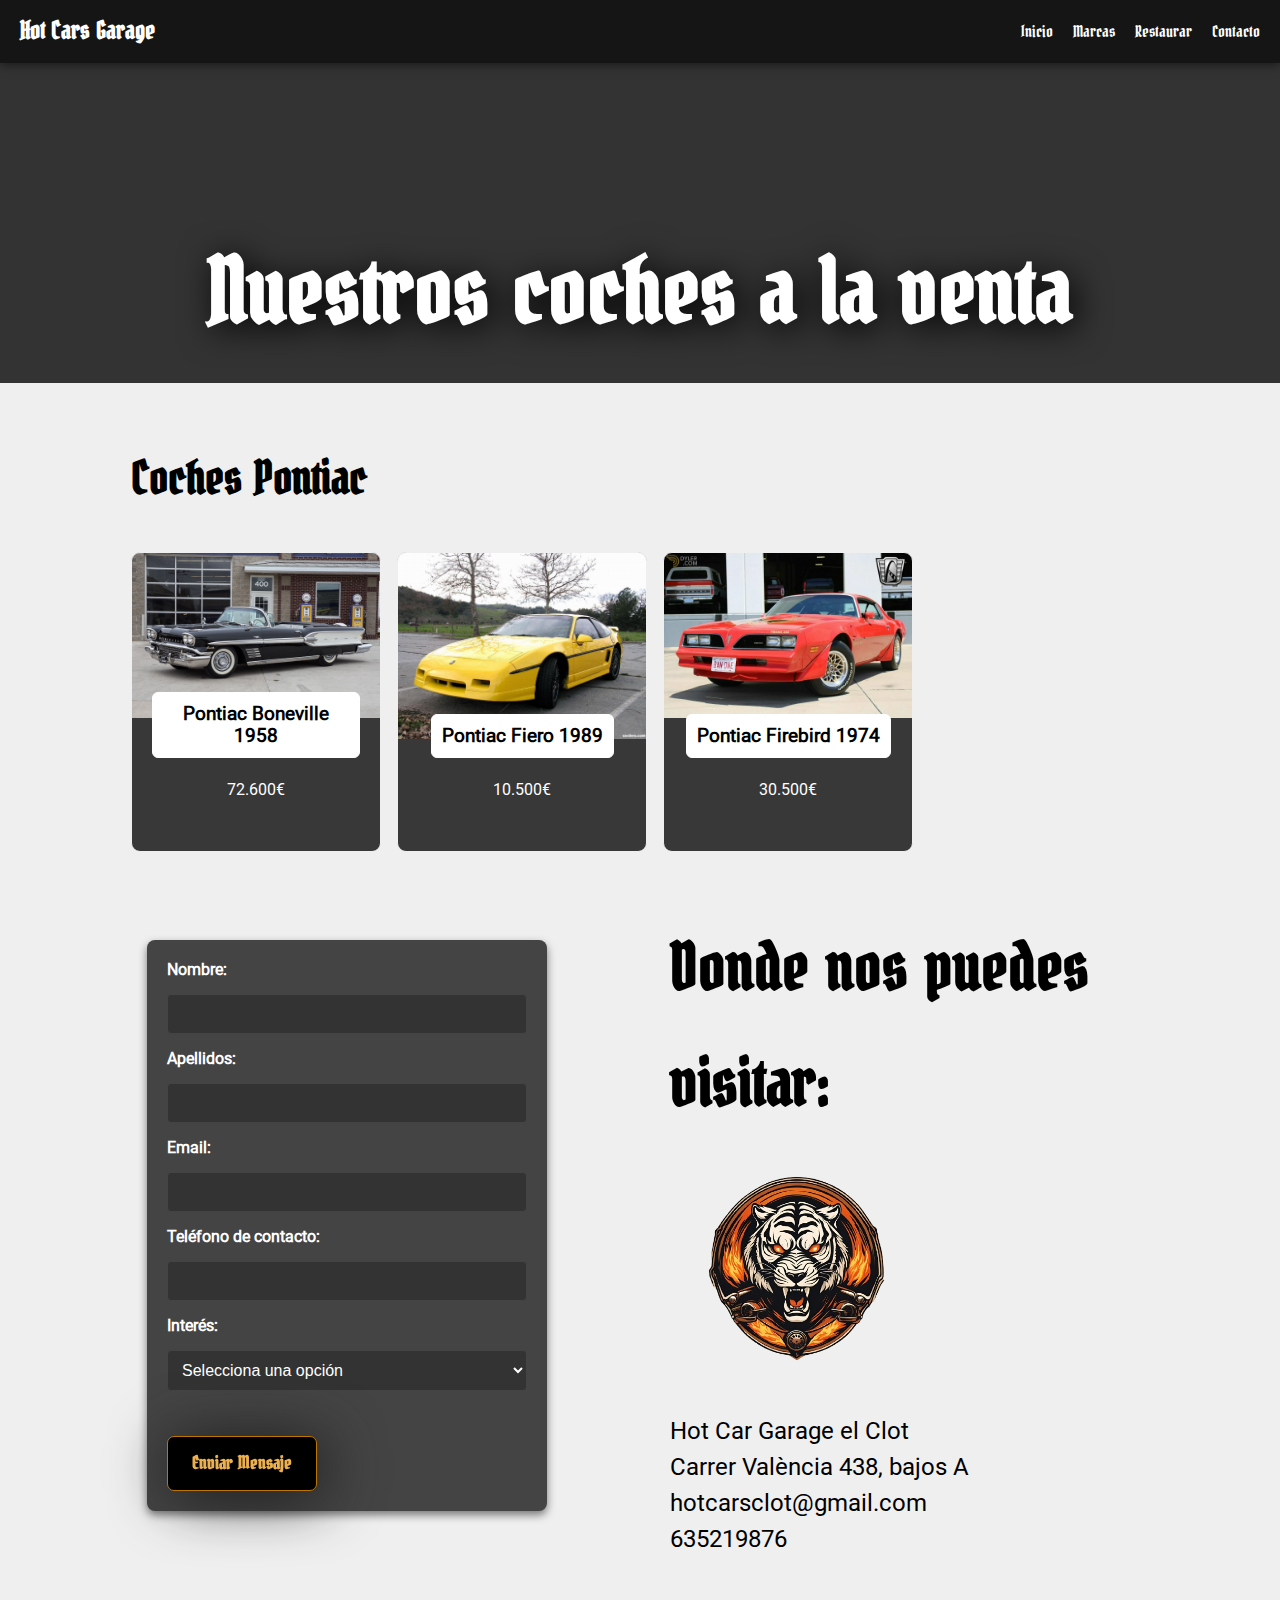
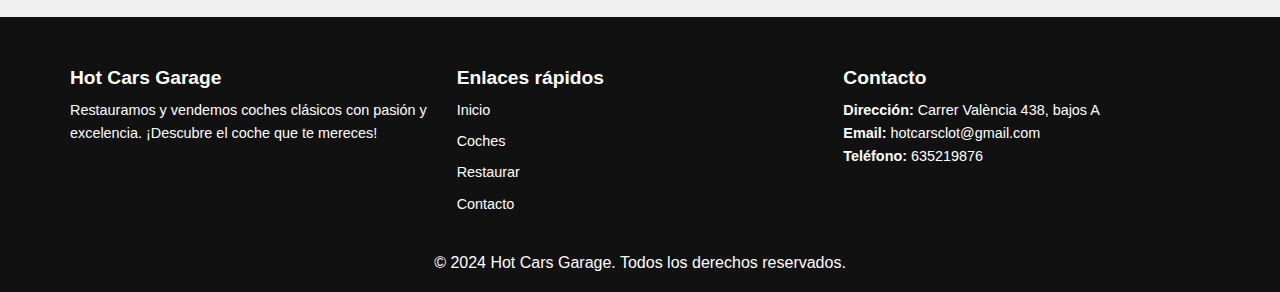
<file: pontiac.html>
<!DOCTYPE html>
<html lang="en">
<head>
    <meta charset="UTF-8">
    <meta name="viewport" content="width=device-width, initial-scale=1.0">
    <title>Hot Cars Garage</title>
    <!-- JavaScript de la nav -->
    <script>
    function toggleMenu() {
        let navbarLinks = document.querySelector('.navbar-links');
        navbarLinks.classList.toggle('navbar-active');
    }
    function toggleFaq(element) {
    //Para evitar que solo se abra y cierre el primero
    let faqContainer = element.closest('.faq');
    

    let iconoFaq = faqContainer.querySelector('.iconoCruz');
    let textoFaq = faqContainer.querySelector('.respuestaFaq');
    
    iconoFaq.classList.toggle('iconoCruz-cerrar');
    textoFaq.classList.toggle('respuestaFaq-active');
}

    </script>
</head>
<body>
    <nav>
        <!DOCTYPE html>
<html lang="es">
<head>
    <meta charset="UTF-8">
    <meta name="viewport" content="width=device-width, initial-scale=1.0">
    <title>Navbar Responsive</title>
    <link rel="stylesheet" href="./styles/style.css">

</head>
<body>

<!-- Navbar -->
<nav class="navbar">
    <div class="navbar-logo" onclick="location.href='./index.html'"><p>Hot Cars Garage</p></div>
    <ul class="navbar-links">
        <li><a href="./index.html">Inicio</a></li>
        <li class="marcasMenu">
            <a href="./venta.html">Marcas</a>
            <ul class="dropdown">
                <li><a href="./ford.html">Ford</a></li>
                <li><a href="./pontiac.html">Pontiac</a></li>
                <li><a href="./dodge.html">Dodge</a></li>
                <li><a href="./others.html">Otras marcas</a></li>

            </ul>
        </li>
        <li><a href="./restauración.html">Restaurar</a></li>
        <li><a href="./contacto.html">Contacto</a></li>
    </ul>
    <div class="hamburger-menu" onclick="toggleMenu()">
        <span></span>
        <span></span>
        <span></span>
    </div>
</nav>
<section class="heroVenta">
    <h1 id="ventaH1">Nuestros coches a la venta</h1>
</section>
<section class="sectionCRestauracion">
    <h2 class="h2Restauracion">Coches Pontiac</h2>
    <div class="cardsRestauracionContainer">


    <div class="card card8">
        <div class="cardText">
            <h3 style="text-align: center;">Pontiac Boneville 1958</h3>
        </div>
        <p style="color:white;margin-bottom: 2rem; text-align: center;">72.600€</p>
    </div>


    <div class="card card10">
        <div class="cardText">
            <h3 style="text-align: center;">Pontiac Fiero 1989 </h3>
        </div>
        <p style="color:white;margin-bottom: 2rem; text-align: center;">10.500€</p>
    </div>

    <div class="card card11">
        <div class="cardText">
            <h3 style="text-align: center;">Pontiac Firebird 1974</h3>
        </div>
        <p style="color:white;margin-bottom: 2rem; text-align: center;">30.500€</p>
    </div>

</section>


<section class="contact-wrapper">
    <div class="contacto-container">
        <form action="#" id="formularioContacto">
            <label for="nombre">Nombre:</label>
            <input type="text" id="nombre" name="nombre" required>
            
            <label for="apellidos">Apellidos:</label>
            <input type="text" id="apellidos" name="apellidos" required>
            
            <label for="email">Email:</label>
            <input type="email" id="email" name="email" required>
            
            <label for="telefono">Teléfono de contacto:</label>
            <input type="tel" id="telefono" name="telefono" required>
            
            <label for="interes">Interés:</label>
            <select id="interes" name="interes" required>
                <option value="" disabled selected>Selecciona una opción</option>
                <option value="comprar">Comprar</option>
                <option value="restaurar">Restaurar</option>
                <option value="tramitar">Tramitar documentación</option>
            </select>
            <button type="submit" class="botonPrincipal" style="letter-spacing: 2;">Enviar Mensaje</button>
        </form>
    </div>

    <div class="contact-info">
        <h2 style="font-size: 4rem;">Donde nos puedes visitar:</h2>
        <img src="./images/logoHero.png" alt="logo de la empresa" class="logoImgContacto">
        <p>Hot Car Garage el Clot <br> Carrer València 438, bajos A <br> hotcarsclot@gmail.com <br> 635219876</p>
    </div>
</section>


<footer class="footer">
    <div class="footer-container">
        <div class="footer-about">
            <h3>Hot Cars Garage</h3>
            <p>Restauramos y vendemos coches clásicos con pasión y excelencia. ¡Descubre el coche que te mereces!</p>
        </div>
        <div class="footer-links">
            <h3>Enlaces rápidos</h3>
            <ul>
                <li><a href="./index.html">Inicio</a></li>
                <li><a href="./venta.html">Coches</a></li>
                <li><a href="./restauración.html">Restaurar</a></li>
                <li><a href="./contacto.html">Contacto</a></li>
            </ul>
        </div>
        <div class="footer-contact">
            <h3>Contacto</h3>
            <p><strong>Dirección:</strong> Carrer València 438, bajos A</p>
            <p><strong>Email:</strong> hotcarsclot@gmail.com</p>
            <p><strong>Teléfono:</strong> 635219876</p>
        </div>
    </div>
    <div class="footer-bottom">
        <p>&copy; 2024 Hot Cars Garage. Todos los derechos reservados.</p>
    </div>
</footer>


    
</body>
</html>
</file>
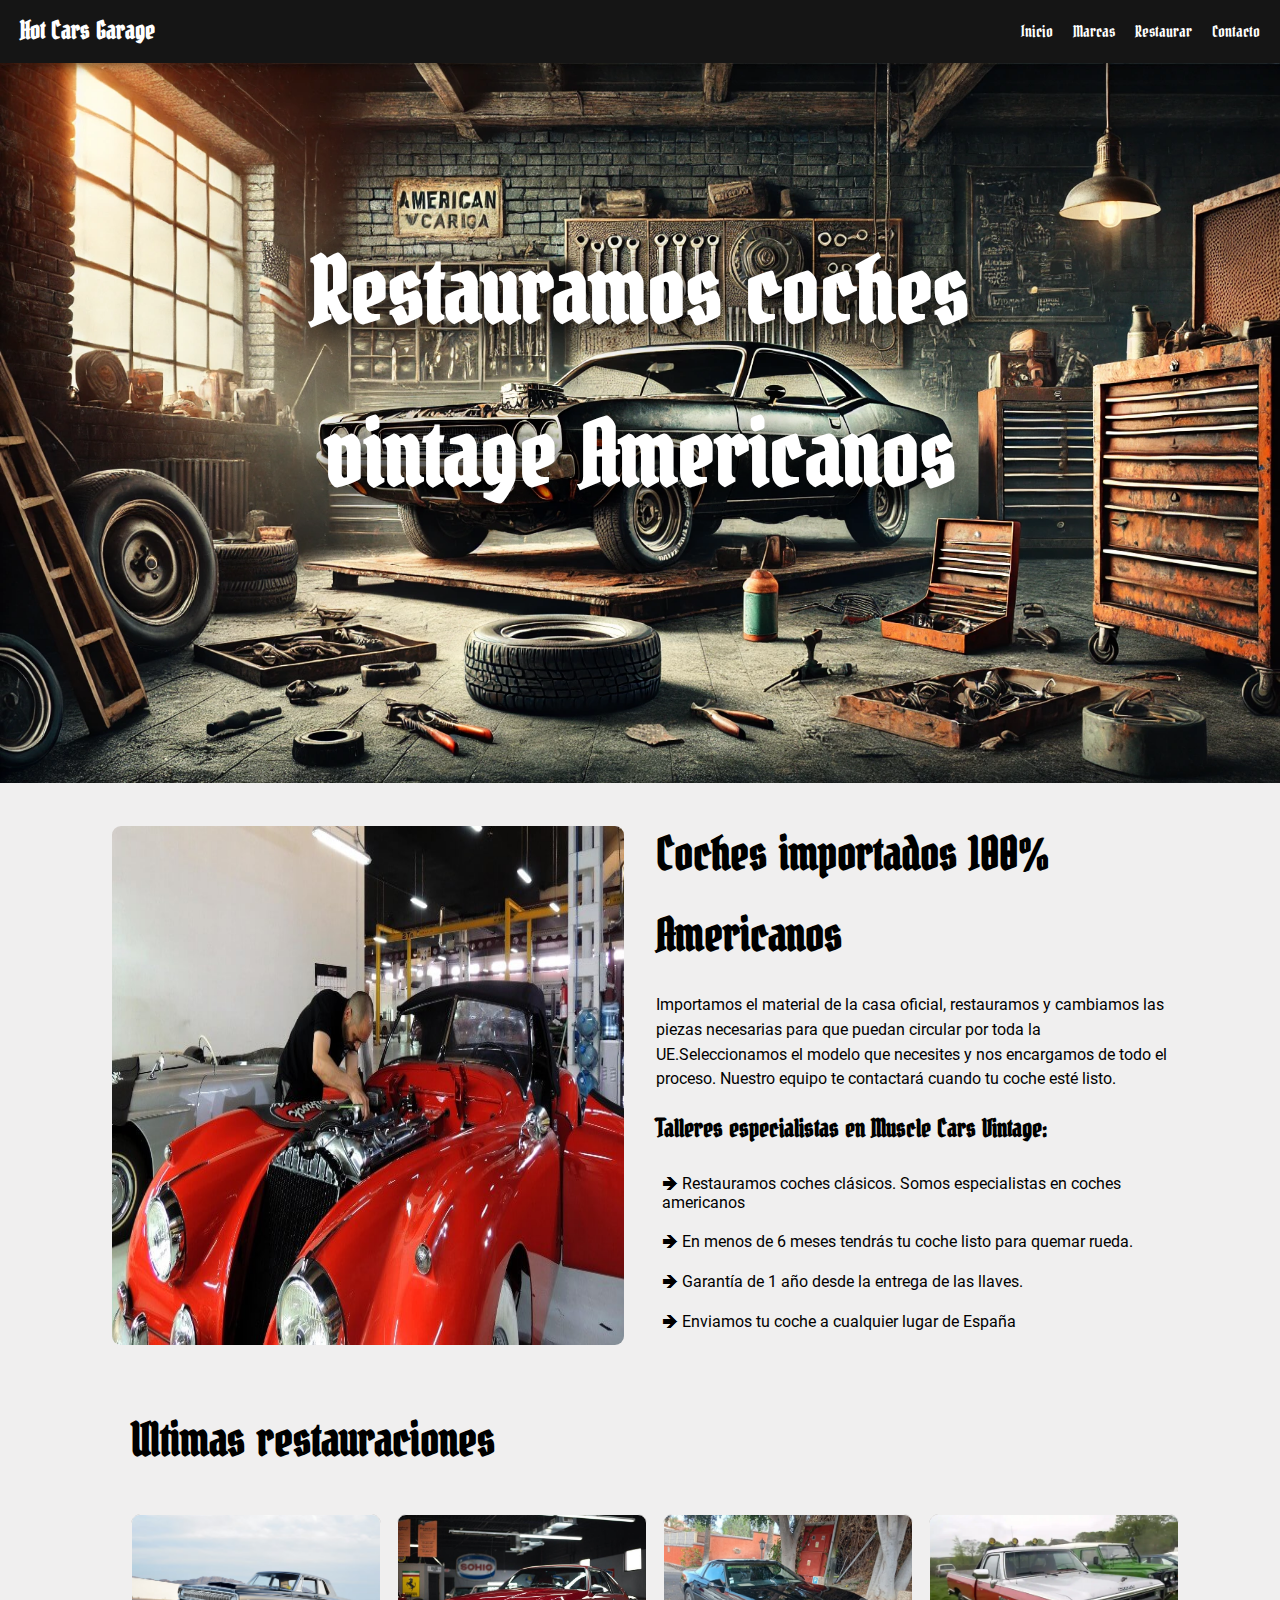
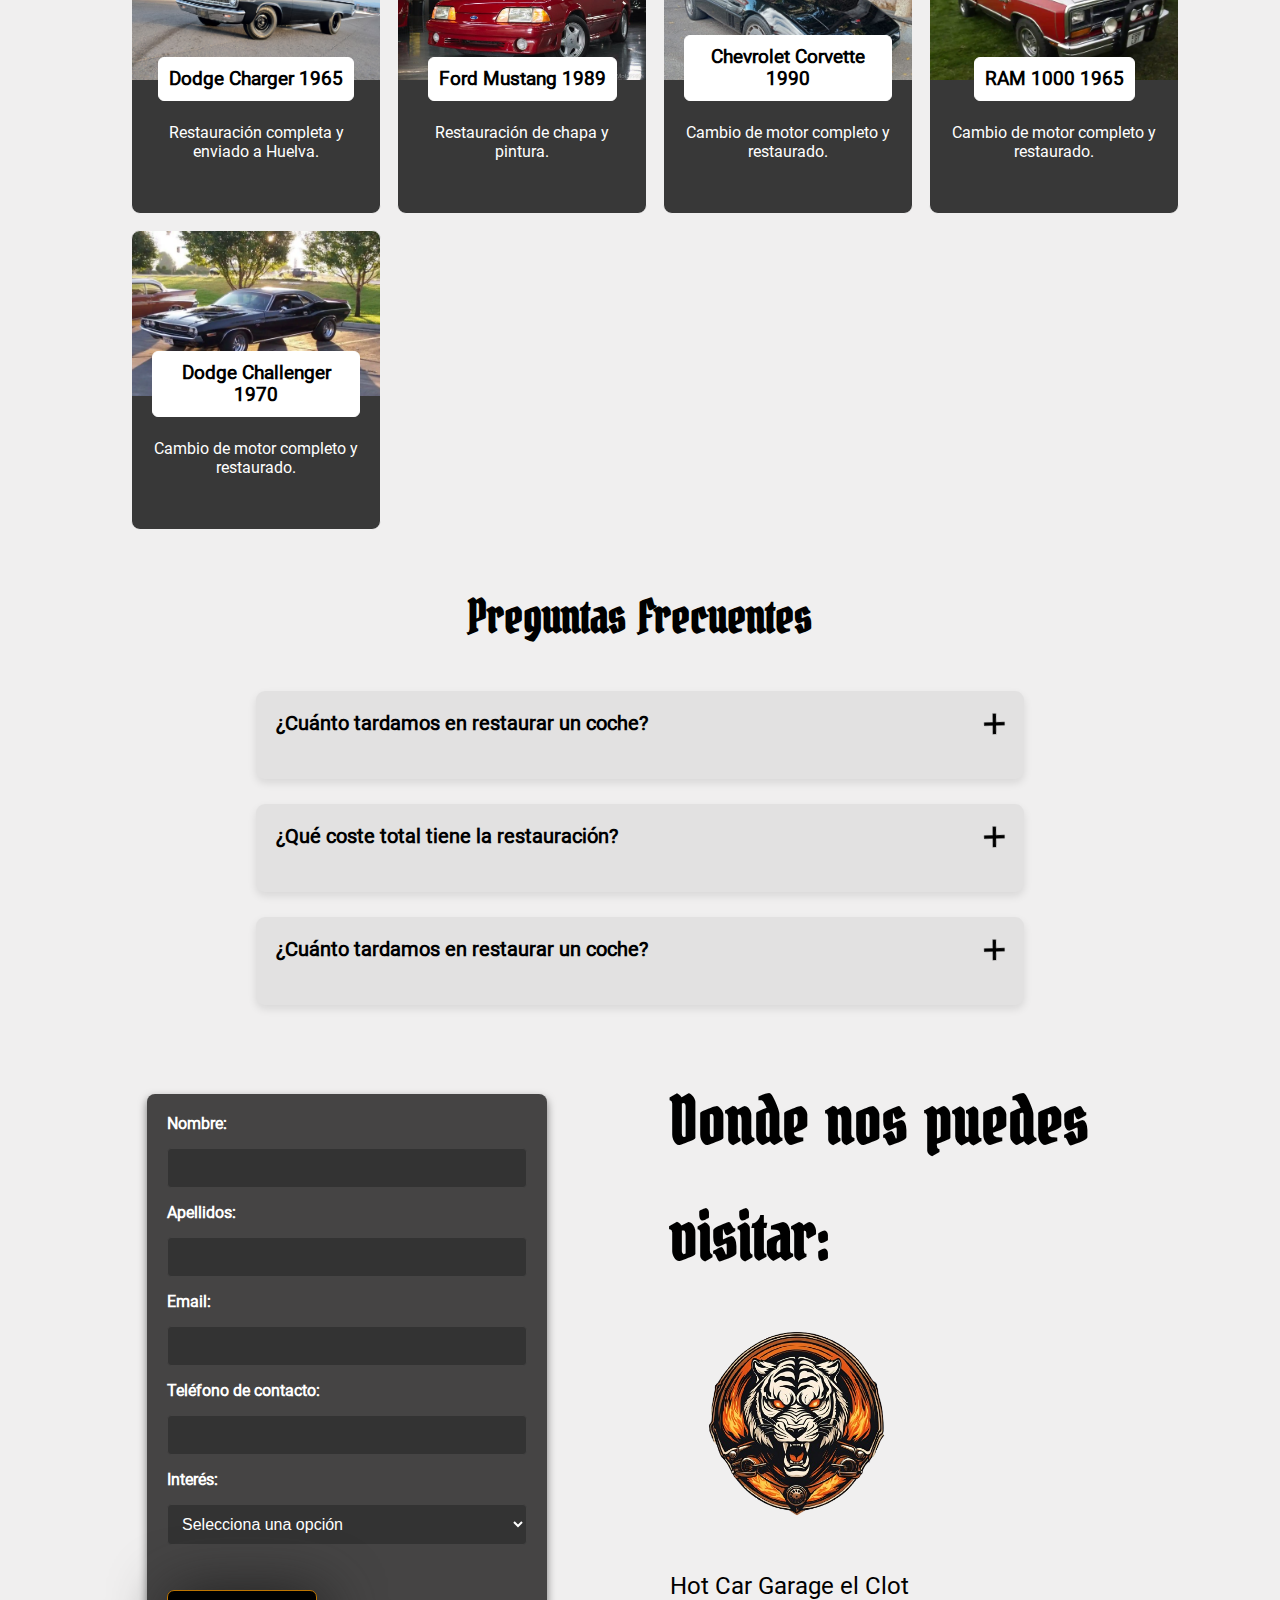
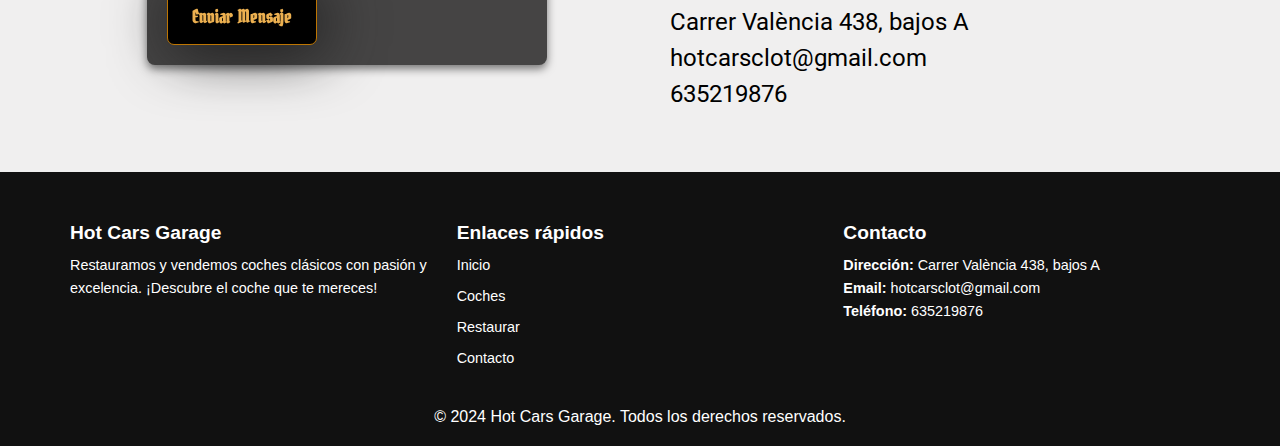
<file: restauración.html>
<!DOCTYPE html>
<html lang="en">
<head>
    <meta charset="UTF-8">
    <meta name="viewport" content="width=device-width, initial-scale=1.0">
    <title>Hot Cars Garage</title>
    <!-- JavaScript de la nav -->
    <script>
    function toggleMenu() {
        let navbarLinks = document.querySelector('.navbar-links');
        navbarLinks.classList.toggle('navbar-active');
    }
    function toggleFaq(element) {
    //Para evitar que solo se abra y cierre el primero
    let faqContainer = element.closest('.faq');
    

    let iconoFaq = faqContainer.querySelector('.iconoCruz');
    let textoFaq = faqContainer.querySelector('.respuestaFaq');
    
    iconoFaq.classList.toggle('iconoCruz-cerrar');
    textoFaq.classList.toggle('respuestaFaq-active');
}

    </script>
</head>
<body>
    <nav>
        <!DOCTYPE html>
<html lang="es">
<head>
    <meta charset="UTF-8">
    <meta name="viewport" content="width=device-width, initial-scale=1.0">
    <title>Navbar Responsive</title>
    <link rel="stylesheet" href="./styles/style.css">

</head>
<body>

<!-- Navbar -->
<nav class="navbar">
    <div class="navbar-logo" onclick="location.href='./index.html'"><p>Hot Cars Garage</p></div>
    <ul class="navbar-links">
        <li><a href="./index.html">Inicio</a></li>
        <li class="marcasMenu">
            <a href="./venta.html">Marcas</a>
            <ul class="dropdown">
                <li><a href="./ford.html">Ford</a></li>
                <li><a href="./pontiac.html">Pontiac</a></li>
                <li><a href="./dodge.html">Dodge</a></li>
                <li><a href="./others.html">Otras marcas</a></li>

            </ul>
        </li>
        <li><a href="./restauración.html">Restaurar</a></li>
        <li><a href="./contacto.html">Contacto</a></li>
    </ul>
    <div class="hamburger-menu" onclick="toggleMenu()">
        <span></span>
        <span></span>
        <span></span>
    </div>
</nav>

<section class="heroRestauracion">
    <h1>Restauramos coches <br>vintage Americanos</h1>
</section>


<section class="sectionBRestauracion">
    <img src="./images/retaurando-coche.jpg" alt="persona en el taller restaurando un coche" class="imgTaller">
    <div class="tallerContent">
    <h2 class="tallerHeading">Coches importados 100% Americanos</h2>
    <p style="line-height: 1.55;">Importamos el material de la casa oficial, restauramos y cambiamos las piezas necesarias para que puedan circular por toda la UE.Seleccionamos el modelo que necesites y nos encargamos de todo el proceso. Nuestro equipo te contactará cuando tu coche esté listo.</p>
    <h2 style="font-family: gotica;">Talleres especialistas en Muscle Cars Vintage:</h2>
    <ul class="listaRestauracion">
        <li>🡺 Restauramos coches clásicos. Somos especialistas en coches americanos</li>
        <li>🡺 En menos de 6 meses tendrás tu coche listo para quemar rueda.</li>
        <li>🡺 Garantía de 1 año desde la entrega de las llaves.</li>
        <li>🡺 Enviamos tu coche a cualquier lugar de España</li>
    </ul>
    </div>
</section>

<section class="sectionCRestauracion">
    <h2 class="h2Restauracion">Ultimas restauraciones</h2>
    <div class="cardsRestauracionContainer">
    <div class="card card1">
        <div class="cardText">
            <h3>Dodge Charger 1965</h3>
        </div>
        <p style="color:white;margin-bottom: 2rem; text-align: center;">Restauración completa y enviado a Huelva.</p>
    </div>
    <div class="card card2">
        <div class="cardText">
            <h3>Ford Mustang 1989</h3>
        </div>
        <p style="color:white;margin-bottom: 2rem; text-align: center;">Restauración de chapa y pintura.</p>
    </div>
    <div class="card card3">
        <div class="cardText">
            <h3 style="text-align: center;">Chevrolet Corvette 1990</h3>
        </div>
        <p style="color:white;margin-bottom: 2rem; text-align: center;">Cambio de motor completo y restaurado.</p>
    </div>

    <div class="card card4">
        <div class="cardText">
            <h3 style="text-align: center;">RAM 1000 1965</h3>
        </div>
        <p style="color:white;margin-bottom: 2rem; text-align: center;">Cambio de motor completo y restaurado.</p>
    </div>

    <div class="card card5">
        <div class="cardText">
            <h3 style="text-align: center;">Dodge Challenger 1970</h3>
        </div>
        <p style="color:white;margin-bottom: 2rem; text-align: center;">Cambio de motor completo y restaurado.</p>
    </div>


    </div>
</section>

<section class="sectionDRestauracion">
    <h2 class="tallerHeading h2Faq">Preguntas Frecuentes</h2>

    <div class="preguntasFrecuentes">
        <div class="faq">
        <span class="pregunta">¿Cuánto tardamos en restaurar un coche?</span>
            <img src="./images/logoX.png" alt="icono x para cerrar el faq" class="iconoCruz" onclick="toggleFaq(this)">
            <span class="respuestaFaq">La restauración depende del trabajo a hacer con el coche y si tienes el coche en España. Para autos en territorio español el plazo máximo es de 2 meses y en el caso de tener que importarlo el plazo sube a los 6-9 meses</span>
        </div>
        <div class="faq">
            <span class="pregunta">¿Qué coste total tiene la restauración?</span>
                <img src="./images/logoX.png" alt="icono x para cerrar el faq" class="iconoCruz" onclick="toggleFaq(this)">
                <span class="respuestaFaq">El coste de mano de obra de nuestro taller es de 80€ la hora. El resto dependerá del tipo de trabajo a realizar y de las piezas que tengamos que pedir.</span>
        </div>
        <div class="faq">
            <span class="pregunta">¿Cuánto tardamos en restaurar un coche?</span>
                <img src="./images/logoX.png" alt="icono x para cerrar el faq" class="iconoCruz" onclick="toggleFaq(this)">
                <span class="respuestaFaq">La restauración depende del trabajo a hacer con el coche y si tienes el coche en España. Para autos en territorio español el plazo máximo es de 2 meses y en el caso de tener que importarlo el plazo sube a los 6-9 meses</span>
        </div>

    </div>

</section>


<section class="contact-wrapper">
    <div class="contacto-container">
        <form action="#" id="formularioContacto">
            <label for="nombre">Nombre:</label>
            <input type="text" id="nombre" name="nombre" required>
            
            <label for="apellidos">Apellidos:</label>
            <input type="text" id="apellidos" name="apellidos" required>
            
            <label for="email">Email:</label>
            <input type="email" id="email" name="email" required>
            
            <label for="telefono">Teléfono de contacto:</label>
            <input type="tel" id="telefono" name="telefono" required>
            
            <label for="interes">Interés:</label>
            <select id="interes" name="interes" required>
                <option value="" disabled selected>Selecciona una opción</option>
                <option value="comprar">Comprar</option>
                <option value="restaurar">Restaurar</option>
                <option value="tramitar">Tramitar documentación</option>
            </select>
            <button type="submit" class="botonPrincipal" style="letter-spacing: 2;">Enviar Mensaje</button>
        </form>
    </div>

    <div class="contact-info">
        <h2 style="font-size: 4rem;">Donde nos puedes visitar:</h2>
        <img src="./images/logoHero.png" alt="logo de la empresa" class="logoImgContacto">
        <p>Hot Car Garage el Clot <br> Carrer València 438, bajos A <br> hotcarsclot@gmail.com <br> 635219876</p>
    </div>
</section>


<footer class="footer">
    <div class="footer-container">
        <div class="footer-about">
            <h3>Hot Cars Garage</h3>
            <p>Restauramos y vendemos coches clásicos con pasión y excelencia. ¡Descubre el coche que te mereces!</p>
        </div>
        <div class="footer-links">
            <h3>Enlaces rápidos</h3>
            <ul>
                <li><a href="./index.html">Inicio</a></li>
                <li><a href="./venta.html">Coches</a></li>
                <li><a href="./restauración.html">Restaurar</a></li>
                <li><a href="./contacto.html">Contacto</a></li>
            </ul>
        </div>
        <div class="footer-contact">
            <h3>Contacto</h3>
            <p><strong>Dirección:</strong> Carrer València 438, bajos A</p>
            <p><strong>Email:</strong> hotcarsclot@gmail.com</p>
            <p><strong>Teléfono:</strong> 635219876</p>
        </div>
    </div>
    <div class="footer-bottom">
        <p>&copy; 2024 Hot Cars Garage. Todos los derechos reservados.</p>
    </div>
</footer>

    
</body>
</html>
</file>
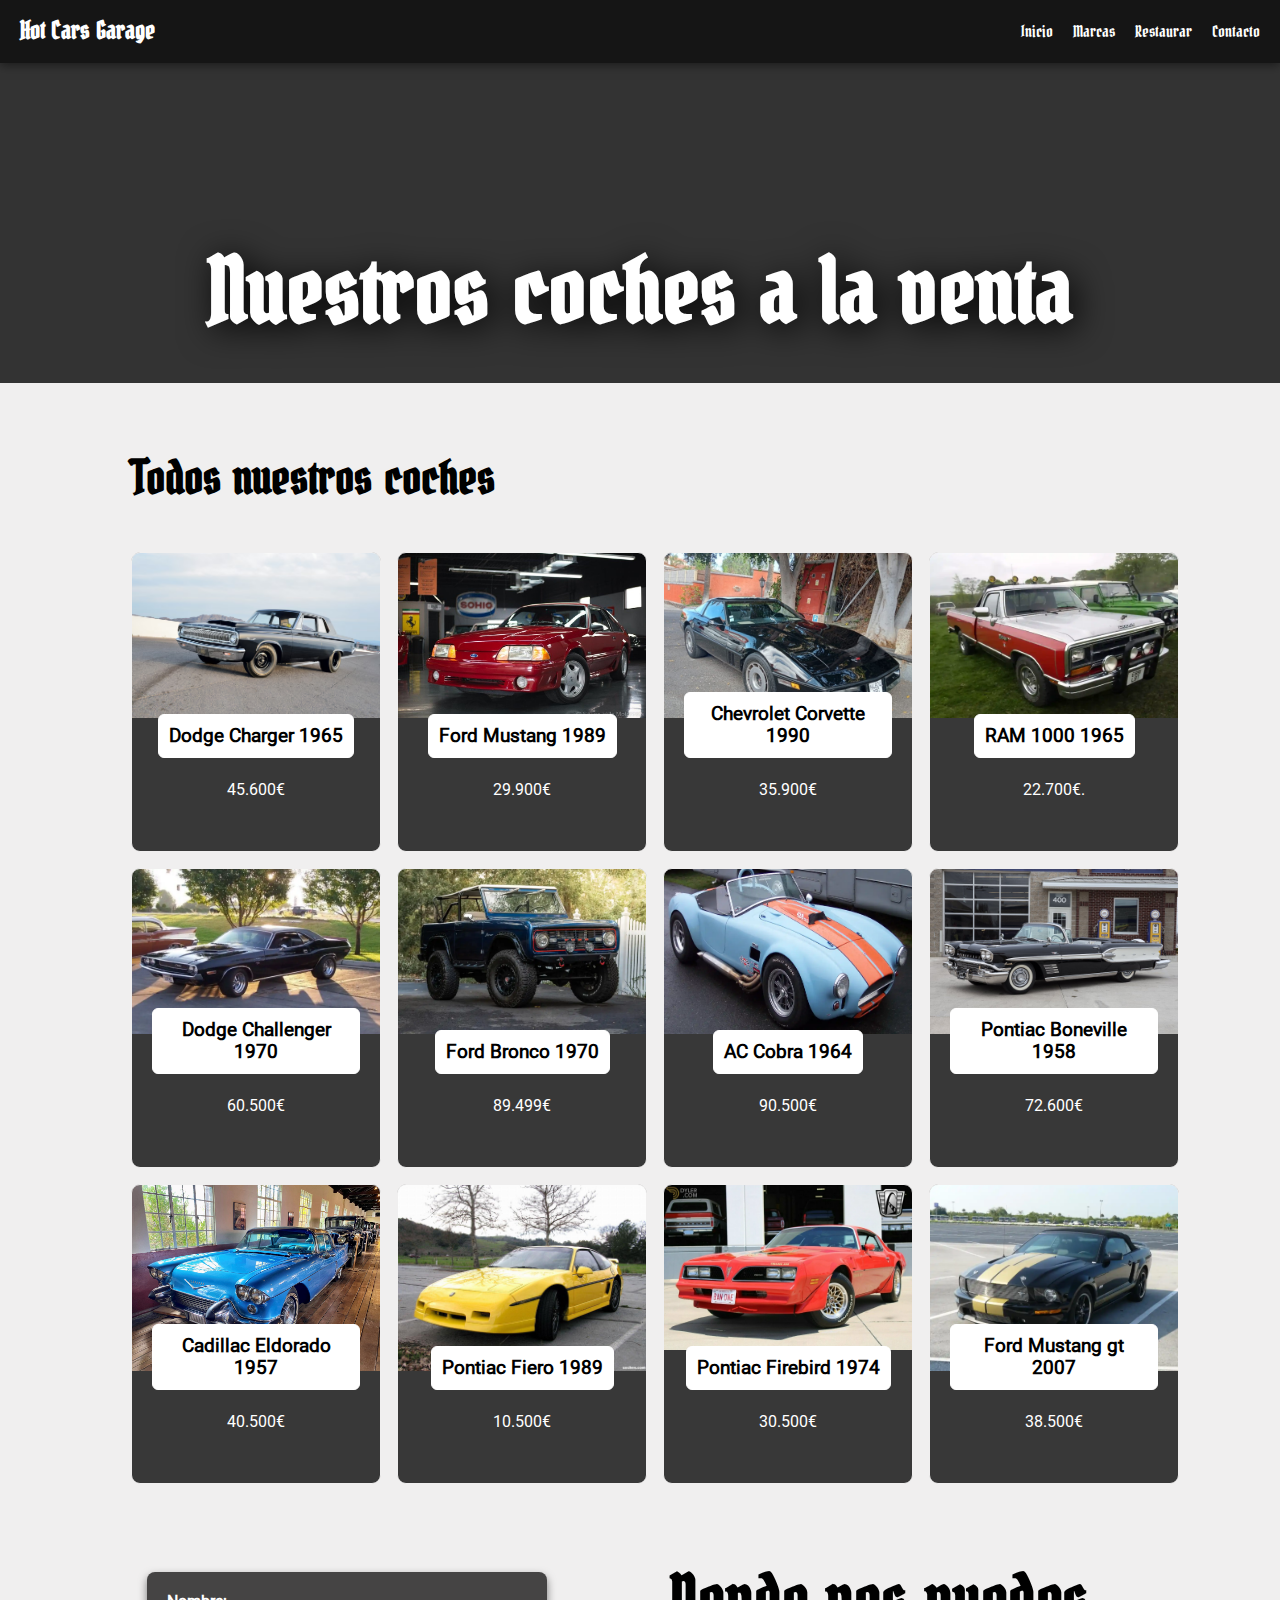
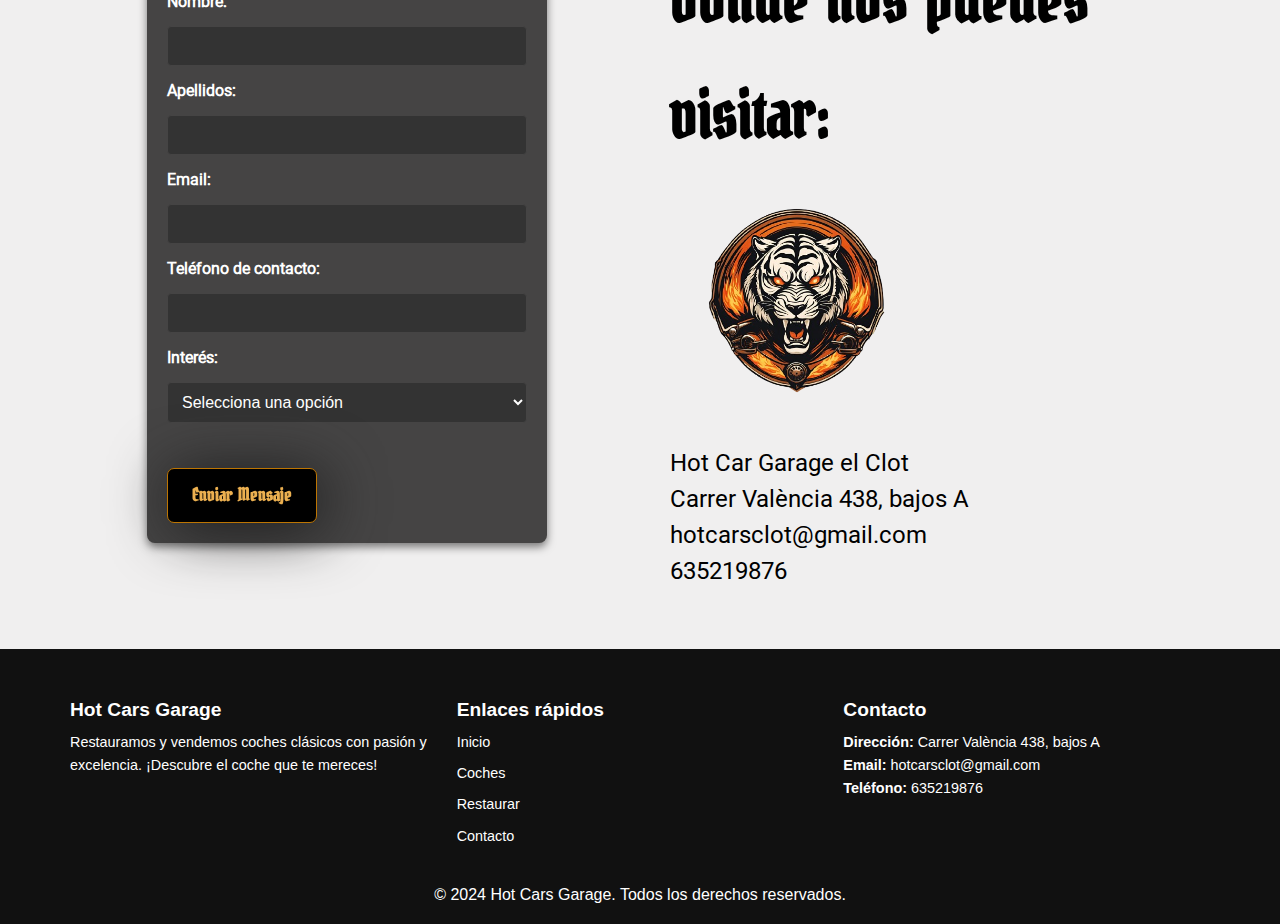
<file: venta.html>
<!DOCTYPE html>
<html lang="en">
<head>
    <meta charset="UTF-8">
    <meta name="viewport" content="width=device-width, initial-scale=1.0">
    <title>Hot Cars Garage</title>
    <!-- JavaScript de la nav -->
    <script>
    function toggleMenu() {
        let navbarLinks = document.querySelector('.navbar-links');
        navbarLinks.classList.toggle('navbar-active');
    }
    function toggleFaq(element) {
    //Para evitar que solo se abra y cierre el primero
    let faqContainer = element.closest('.faq');
    

    let iconoFaq = faqContainer.querySelector('.iconoCruz');
    let textoFaq = faqContainer.querySelector('.respuestaFaq');
    
    iconoFaq.classList.toggle('iconoCruz-cerrar');
    textoFaq.classList.toggle('respuestaFaq-active');
}

    </script>
</head>
<body>
    <nav>
        <!DOCTYPE html>
<html lang="es">
<head>
    <meta charset="UTF-8">
    <meta name="viewport" content="width=device-width, initial-scale=1.0">
    <title>Navbar Responsive</title>
    <link rel="stylesheet" href="./styles/style.css">

</head>
<body>

<!-- Navbar -->
<nav class="navbar">
    <div class="navbar-logo" onclick="location.href='./index.html'"><p>Hot Cars Garage</p></div>
    <ul class="navbar-links">
        <li><a href="./index.html">Inicio</a></li>
        <li class="marcasMenu">
            <a href="./venta.html">Marcas</a>
            <ul class="dropdown">
                <li><a href="./ford.html">Ford</a></li>
                <li><a href="./pontiac.html">Pontiac</a></li>
                <li><a href="./dodge.html">Dodge</a></li>
                <li><a href="./others.html">Otras marcas</a></li>

            </ul>
        </li>
        <li><a href="./restauración.html">Restaurar</a></li>
        <li><a href="./contacto.html">Contacto</a></li>
    </ul>
    <div class="hamburger-menu" onclick="toggleMenu()">
        <span></span>
        <span></span>
        <span></span>
    </div>
</nav>
<section class="heroVenta">
    <h1 id="ventaH1">Nuestros coches a la venta</h1>
</section>
<section class="sectionCRestauracion">
    <h2 class="h2Restauracion">Todos nuestros coches</h2>
    <div class="cardsRestauracionContainer">
    <div class="card card1">
        <div class="cardText">
            <h3>Dodge Charger 1965</h3>
        </div>
        <p style="color:white;margin-bottom: 2rem; text-align: center;">45.600€</p>
    </div>
    <div class="card card2">
        <div class="cardText">
            <h3>Ford Mustang 1989</h3>
        </div>
        <p style="color:white;margin-bottom: 2rem; text-align: center;">29.900€</p>
    </div>
    <div class="card card3">
        <div class="cardText">
            <h3 style="text-align: center;">Chevrolet Corvette 1990</h3>
        </div>
        <p style="color:white;margin-bottom: 2rem; text-align: center;">35.900€</p>
    </div>

    <div class="card card4">
        <div class="cardText">
            <h3 style="text-align: center;">RAM 1000 1965</h3>
        </div>
        <p style="color:white;margin-bottom: 2rem; text-align: center;">22.700€.</p>
    </div>

    <div class="card card5">
        <div class="cardText">
            <h3 style="text-align: center;">Dodge Challenger 1970</h3>
        </div>
        <p style="color:white;margin-bottom: 2rem; text-align: center;">60.500€</p>
    </div>

    <div class="card card6">
        <div class="cardText">
            <h3 style="text-align: center;">Ford Bronco 1970</h3>
        </div>
        <p style="color:white;margin-bottom: 2rem; text-align: center;">89.499€</p>
    </div>

    <div class="card card7">
        <div class="cardText">
            <h3 style="text-align: center;">AC Cobra 1964</h3>
        </div>
        <p style="color:white;margin-bottom: 2rem; text-align: center;">90.500€</p>
    </div>

    <div class="card card8">
        <div class="cardText">
            <h3 style="text-align: center;">Pontiac Boneville 1958</h3>
        </div>
        <p style="color:white;margin-bottom: 2rem; text-align: center;">72.600€</p>
    </div>

    <div class="card card9">
        <div class="cardText">
            <h3 style="text-align: center;">Cadillac Eldorado 1957</h3>
        </div>
        <p style="color:white;margin-bottom: 2rem; text-align: center;">40.500€</p>
    </div>

    <div class="card card10">
        <div class="cardText">
            <h3 style="text-align: center;">Pontiac Fiero 1989 </h3>
        </div>
        <p style="color:white;margin-bottom: 2rem; text-align: center;">10.500€</p>
    </div>

    <div class="card card11">
        <div class="cardText">
            <h3 style="text-align: center;">Pontiac Firebird 1974</h3>
        </div>
        <p style="color:white;margin-bottom: 2rem; text-align: center;">30.500€</p>
    </div>

    <div class="card card12">
        <div class="cardText">
            <h3 style="text-align: center;">Ford Mustang gt 2007</h3>
        </div>
        <p style="color:white;margin-bottom: 2rem; text-align: center;">38.500€</p>
    </div>
    </div>
</section>


<section class="contact-wrapper">
    <div class="contacto-container">
        <form action="#" id="formularioContacto">
            <label for="nombre">Nombre:</label>
            <input type="text" id="nombre" name="nombre" required>
            
            <label for="apellidos">Apellidos:</label>
            <input type="text" id="apellidos" name="apellidos" required>
            
            <label for="email">Email:</label>
            <input type="email" id="email" name="email" required>
            
            <label for="telefono">Teléfono de contacto:</label>
            <input type="tel" id="telefono" name="telefono" required>
            
            <label for="interes">Interés:</label>
            <select id="interes" name="interes" required>
                <option value="" disabled selected>Selecciona una opción</option>
                <option value="comprar">Comprar</option>
                <option value="restaurar">Restaurar</option>
                <option value="tramitar">Tramitar documentación</option>
            </select>
            <button type="submit" class="botonPrincipal" style="letter-spacing: 2;">Enviar Mensaje</button>
        </form>
    </div>

    <div class="contact-info">
        <h2 style="font-size: 4rem;">Donde nos puedes visitar:</h2>
        <img src="./images/logoHero.png" alt="logo de la empresa" class="logoImgContacto">
        <p>Hot Car Garage el Clot <br> Carrer València 438, bajos A <br> hotcarsclot@gmail.com <br> 635219876</p>
    </div>
</section>


<footer class="footer">
    <div class="footer-container">
        <div class="footer-about">
            <h3>Hot Cars Garage</h3>
            <p>Restauramos y vendemos coches clásicos con pasión y excelencia. ¡Descubre el coche que te mereces!</p>
        </div>
        <div class="footer-links">
            <h3>Enlaces rápidos</h3>
            <ul>
                <li><a href="./index.html">Inicio</a></li>
                <li><a href="./venta.html">Coches</a></li>
                <li><a href="./restauración.html">Restaurar</a></li>
                <li><a href="./contacto.html">Contacto</a></li>
            </ul>
        </div>
        <div class="footer-contact">
            <h3>Contacto</h3>
            <p><strong>Dirección:</strong> Carrer València 438, bajos A</p>
            <p><strong>Email:</strong> hotcarsclot@gmail.com</p>
            <p><strong>Teléfono:</strong> 635219876</p>
        </div>
    </div>
    <div class="footer-bottom">
        <p>&copy; 2024 Hot Cars Garage. Todos los derechos reservados.</p>
    </div>
</footer>


    
</body>
</html>
</file>
<file: styles/style.css>
* {
    margin: 0;
    padding: 0;
    box-sizing: border-box;
}


@font-face {
    font-family: 'gotica';
    src: url('../fonts/Bokor-Regular.ttf');
    font-weight: normal;
    font-style: normal;
}

@font-face {
    font-family: 'roboto';
    src: url('../fonts/Roboto-Regular.ttf');
    font-weight: normal;
    font-style: normal;
}

body {
    font-family: 'roboto';
    background-color: #f0efef;
}

.listaRestauracion > li{
    list-style:none;
    padding: 0.4rem;
    margin-bottom: 0.5rem;
    border-radius: 4px;
}

h1 {
    font-family: 'gotica';
    font-size: 5.625rem;
    color: white;
    padding-top: 9.375rem;
    filter: drop-shadow(5px 5px 17px #000000);
    text-align: center;
}

/*NAVBAR DROPDOWN*/
.marcasMenu {
    position: relative;
}

.marcasMenu .dropdown {
    display: none;
    position: absolute;
    top: 100%;
    left: 0;
    background-color: rgb(21, 21, 21);
    box-shadow: 0 2px 10px rgba(0, 0, 0, 0.5);
    list-style: none;
    padding: 10px 0;
}

.marcasMenu .dropdown li {
    padding: 5px 20px;
}

.marcasMenu .dropdown li a {
    color: #fff;
    text-decoration: none;
    font-size: 0.9em;
    display: block;
}

.marcasMenu:hover .dropdown {
    display: block;
}

.marcasMenu .dropdown li a:hover {
    color:#bd7502;

}

/* Responsive Navbar */
@media (max-width: 768px) {
    .navbar-links {
        display: none;
        flex-direction: column;
        position: absolute;
        top: 100%;
        right: 0;
        background-color: rgb(21, 21, 21);
        width: 100%;
        padding: 20px;
    }

    .navbar-links.navbar-active {
        display: flex;
    }

    .hamburger-menu {
        display: flex;
    }

    /* Estilos del Dropdown en modo móvil */
    .marcasMenu .dropdown {
        position: static;
    }
}

/*NAVBAR FIJA   */

.navbar {
    display: flex;
    justify-content: space-between;
    align-items: center;
    padding: 10px 20px;
    background-color: rgb(21, 21, 21);
    font-family: 'gotica';
    position: relative;
    z-index: 10;
    box-shadow: 0 2px 10px rgba(0, 0, 0, 0.5);
}

.navbar-logo {
    color: #fff;
    font-size: 1.5em;
    font-weight: bold;
    cursor: pointer;
}

.navbar-links {
    list-style: none;
    display: flex;
    gap: 20px;
}

.navbar-links li a {
    color: #fff;
    text-decoration: none;
    font-size: 1em;
    transition: color 0.3s;
}

.navbar-links li a:hover {
    color: #ddd;
}

/* Hamburger Menu Icon */
.hamburger-menu {
    display: none;
    flex-direction: column;
    gap: 5px;
    cursor: pointer;
}

.hamburger-menu span {
    width: 25px;
    height: 3px;
    background-color: white;
    border-radius: 2px;
}

/* Responsive Navbar */
@media (max-width: 768px) {
    .navbar-links {
        display: none;
        flex-direction: column;
        position: absolute;
        top: 100%;
        right: 0;
        background-color: rgb(21, 21, 21);
        width: 100%;
        padding: 20px;
    }

    .navbar-links.navbar-active {
        display: flex;
    }

    .hamburger-menu {
        display: flex;
    }
}


.heroSection {
    background-image: url(../images/fondoHero.jpg);
    background-repeat: no-repeat;
    background-size: cover;
    height: 49rem;
    margin-bottom: 2rem;
    position: relative;
}

p[class="textoHero"] {
    font-size: 45px;
}


.textos {
    text-align: center;
    color: white;
    position: relative;
}

#botonHero {
    padding: 10px;

}

.botonPrincipal{
    border: 1px solid #141414;
    background-color: #454444;
    width: 150px;
    border-radius: 7px;
    color: white;
    font-family: 'gotica';
    font-size: 18px;
    margin-top: 30px;
    filter: drop-shadow(5px 5px 30px #1a1a1a);
}



.botonPrincipal:hover {
    background-color: black;
    transition: 2500ms;
    border: 1px solid #bd7502;
    filter: drop-shadow(5px 5px 50px #4e4e4e);
    color: #ecb050;
}

.container {
    display: flex;
    width: 90%;
    justify-content: space-between;
    margin: 0 auto;
    align-items: center;
    padding-left: 100px;
    padding-top: 50px;
    padding-bottom: 30px;
}

#carSectionB {
    max-width: 100%;
    filter: grayscale(10%);
    border-radius: 9px;
}

.tituloSecundario {
    font-family: 'gotica';
    font-size: 45px;
}

#parrafoSectionB {
    padding: 30px 0;
    line-height: 2;
}

#botonSectionB{
    padding: 10px;
    border: 1px solid #454444;
    background-color: #454444;
    width: 150px;
    border-radius: 7px;
    color: white;
    font-family: 'gotica';
    font-size: 18px;
    margin-top: 10px;
}

#botonSectionB:hover{
    background-color: black;
    transition: 1500ms;
    border: 1px solid #bd7502;
    filter: drop-shadow(5px 5px 10px #000000);
    color: #ecb050;
}

@media (max-width: 768px) {
    .container {
        flex-direction: column;
        align-items: center;
        padding-left: 0;
        padding-top: 20px;
        padding-bottom: 20px;
    }

    .containerTexto, #carSectionB {
        width: 100%;
        max-width: 100%;
        text-align: center;
        margin-bottom: 20px;
    }
}

.h2Footer{
    font-size: 6rem;
}


.sectionC {
    padding: 20px;
}

.grid-container {
    display: grid;
    grid-template-columns: 1fr; 
    text-align: center; 
}

.sectionCHeading {
    font-family: 'gotica';
    margin-bottom: 20px; 
    font-size: 45px;
}

.grid-elements {
    display: grid;
    grid-template-columns: repeat(auto-fit, minmax(200px, 1fr)); /*Para colocarlas de forma correcta*/
    justify-items: center;
}


input:focus{
    border: 1px solid #bd7502;
}


.cardIndex {
    padding: 20px; 
    max-width: 250px;
    height: 300px;
    display: flex;
    flex-direction: column;
    align-items:center; 
    border-radius: 9px;
}


.card:hover{
    box-shadow: 0 2px 5px rgba(0, 0, 0, 0.7); 
    transition: 1200ms;
}

.imageCards {
    width: 50%; /* Adjusted to be 50% of the card width */
    height: auto; 
}

.pSectionC{
    margin-top: 20px;

}


/*FORM DE CONTACTO*/

.contact-wrapper {
    display: grid;
    grid-template-columns: 1fr 1fr;
    gap: 20px;
    width: 90%;
    margin: 0 auto;
    align-items: start;
    padding: 40px 0;
}

@media (max-width: 768px) {
    .contact-wrapper {
        grid-template-columns: 1fr;
        gap: 15px;
    }
}

.contacto-container {
    display: flex;
    justify-content: center;
    align-items: flex-start;
    margin-top: 3rem;
}

#formularioContacto {
    display: flex;
    flex-direction: column;
    gap: 15px;
    max-width: 400px;
    width: 100%;
    padding: 20px;
    background-color: #454444;
    border-radius: 8px;
    box-shadow: 0 4px 8px rgba(0, 0, 0, 0.5);
}

#formularioContacto label {
    font-family: 'roboto';
    font-weight: bold;
    color: white;
}

#formularioContacto input,
#formularioContacto select {
    padding: 10px;
    font-size: 1rem;
    border: 1px solid #454444;
    border-radius: 4px;
    background-color: #333;
    color: white;
    outline: none;
}

#formularioContacto .botonPrincipal {
    padding: 10px;
    font-size: 18px;
    font-weight: bold;
    color: #ecb050;
    background-color: black;
    border: 1px solid #bd7502;
    border-radius: 7px;
    cursor: pointer;
    transition: background-color 0.3s, color 0.3s;
}

#formularioContacto .botonPrincipal:hover {
    background-color: #454444;
    color: white;
}

.contact-info {
    display: flex;
    flex-direction: column;
    gap: 0.2rem;
    padding: 20px;
    font-family: 'roboto';
}

.contact-info > h2 {
    font-family: 'gotica';
    font-size: 28px;
}

.contact-info img {
    max-width: 50%;
}

.contact-info p {
    line-height: 1.5;
    font-size: 1.5rem;
}


/*Restauracion------------------*/

.heroRestauracion {
    background-image: url(../images/carHeroRestauracion.webp);
    background-size: cover;
    height: 45rem;
    margin-bottom: 2rem;
    position: relative;
}


.sectionBRestauracion{
    display: flex;
    flex-direction: row;
    flex-wrap: wrap;
    flex-basis: auto;
    justify-content: center;
    gap: 2rem;
}

.tallerContent{
    display: flex;
    flex-direction: column;
    width: 40%;
    gap: 1rem;
}

.imgTaller{
    max-width: 40%;
    border-radius: 9px;
    margin-top: .7rem;
}

.tallerHeading{
    font-family: 'gotica';
    font-size: 2.8rem;
    letter-spacing: 2.5;
}

.cardsRestauracionContainer{
    display: flex;
    flex-direction: row;
    flex-wrap: wrap;
    justify-items: center;
    margin-left: 8.2rem;
    gap: 1rem;
}

.card {
    padding: 20px; 
    max-width: 250px;
    width: 350px;
    height: 300px;
    display: flex;
    flex-direction: column;
    align-items: center; 
    justify-content: flex-end;
    border-radius: 9px;
    border: 1px solid #f0efef;
    background-color: #383838;
}

/*Cartas coches*/

.card1 {
    background-image: url(../images/dodge-slider.avif);
    background-repeat: no-repeat;
    background-size: 100% auto;
    background-position: top;
}

.card2 {
    background-image: url(../images/mustangCard.jpg);
    background-repeat: no-repeat;
    background-size: 100% auto;
    background-position: top;
}

.card3 {
    background-image: url(../images/corvette.jpg);
    background-repeat: no-repeat;
    background-size: 100% auto;
    background-position: top;
}

.card4 {
    background-image: url(../images/ram1500.webp);
    background-repeat: no-repeat;
    background-size: 100% auto;
    background-position: top;
}

.card5 {
    background-image: url(../images/challenger1970.webp);
    background-repeat: no-repeat;
    background-size: 100% auto;
    background-position: top;
}

.card6 {
    background-image: url(../images/bronco-ok.webp);
    background-repeat: no-repeat;
    background-size: 100% auto;
    background-position: top;
}

.card7 {
    background-image: url(../images/acCobra.webp);
    background-repeat: no-repeat;
    background-size: 100% auto;
    background-position: top;
}

.card8 {
    background-image: url(../images/boneville.jpg);
    background-repeat: no-repeat;
    background-size: 100% auto;
    background-position: top;
}

.card9 {
    background-image: url(../images/eldorado.jpg);
    background-repeat: no-repeat;
    background-size: 100% auto;
    background-position: top;
}
.card10 {
    background-image: url(../images/fiero.jpg);
    background-repeat: no-repeat;
    background-size: 100% auto;
    background-position: top;
}

.card11 {
    background-image: url(../images/firebird.webp);
    background-repeat: no-repeat;
    background-size: 100% auto;
    background-position: top;
}

.card12 {
    background-image: url(../images/mustangGT2007.webp);
    background-repeat: no-repeat;
    background-size: 100% auto;
    background-position: top;
}





.cardText {
    display: flex;
    flex-direction: column;
    align-items: flex-end;
    border: 1px solid white;
    margin-bottom:1.4rem;
    background-color: white;
    padding: 10px;
    border-radius: 6px
}

.h2Restauracion{
    margin-left: 8.2rem;
    margin-top: 3.5rem;
    margin-bottom: 2rem;
    font-family: 'gotica';
    font-size: 2.8rem;
    letter-spacing: 2;

}


.sectionDRestauracion{
    display: flex;
    flex-direction: column;
    align-items: center;
    margin-top: 3rem;

}

.preguntasFrecuentes{
    display: flex;
    flex-direction: column;
    align-items: center;
    flex-wrap: wrap;
    gap: 1.5rem;
    width: 60%;
    margin: 0 auto;
}

.preguntasFrecuentes h2{
    font-size: 2.8rem;
}

/*RESPONSIVE FAQ*/

@media (max-width: 768px) {
    .preguntasFrecuentes {
        width: 80%;
    }
    
    .preguntasFrecuentes h2 {
        font-size: 2.2rem;
    }

    .preguntasFrecuentes .faq {
        padding: 15px;
    }

    .pregunta {
        font-size: 18px;
    }

    .respuestaFaq {
        font-size: 14px;
    }

    .iconoCruz {
        width: 3%;
        top: 15px;
        right: 15px; 
    }
}

@media (max-width: 390px) {
    .preguntasFrecuentes {
        width: 90%;
        padding: 0 10px; 
    }

    .preguntasFrecuentes h2 {
        font-size: 1.8rem;
        text-align: center;
    }

    .preguntasFrecuentes .faq {
        width: 100%;
        padding: 10px; 
        gap: 1rem;
    }

    .pregunta {
        font-size: 16px; 
    }

    .respuestaFaq {
        font-size: 14px; 
    }

    .iconoCruz {
        width: 100%;
        height: auto;
        top: 10px; 
        right: 10px; 
        transform: scale(2);
    }
}

.iconoCruz{
    position: absolute;
    top: 20px;
    right: 20px;
    width: 2.5%;
    transform: rotate(44deg);
    transition: 500ms;
}

.iconoCruz:hover{
    cursor: pointer;
}

.iconoCruz-cerrar{
    transform: rotate(0deg);
    transition: 500ms;
}

.preguntasFrecuentes .faq{
    position: relative;
    margin-bottom: 1px;
    padding: 20px;
    padding-right: 40px;
    width: 100%;
    background-color: #e2e1e1;
    box-shadow: 0 4px 8px rgba(0, 0, 0, 0.1);
    border-radius: 9px;
    display: flex;
    flex-wrap: wrap;
    gap: 1.5rem;
}

.pregunta{
    font-size: 20px;
    font-weight: bold;
}

.respuestaFaq {
    opacity: 0;
    max-height: 0;
    overflow: hidden;
    transition: opacity 0.5s ease, max-height 0.5s ease;
}

.respuestaFaq-active {
    transition: opacity 0.5s ease, max-height 0.5s ease;
    opacity: 1;
    max-height: 500px; 
    font-size: 16px;
}

.h2Faq{
    margin-bottom: 2rem;
}



/*VENTA*/

.heroVenta{
    height: 20rem;
    background-color: #333;
}
#ventaH1{
    margin-top: 0;
}

/*MEDIA QUERY PARA EL RESPONSIVE*/
/* Móviles*/
@media (max-width: 767px) {
    .heroRestauracion {
        height: 20rem;
    }

    .heroSection{
        height: 30rem;
    }
    h1 {
        font-size: 3rem;
        padding-top: 4rem;

    }
    .h2faq{
        font-size: 1rem;

    }
    p[class="textoHero"] {
        font-size: 30px;
    }

    .sectionBRestauracion{
        display: flex;
        flex-direction: column;
    }

    .tallerContent{
        width: 80%;
        margin-left: 2rem;
    }

    .imgTaller{
        display: none;
    }

    .h2Restauracion{
        margin-left: 2rem;
    
    }

    .h2Footer{
        font-size: 1rem;
    }

    .cardsRestauracionContainer{
        margin-left: 2rem;
        gap: 1rem;
    }
}

/* Tablets */
@media (min-width: 768px) and (max-width: 1023px) {
    .heroRestauracion {
        height: 20rem; /* Ajusta la altura para tablets */
    }
    h1 {
        font-size: 3rem;
        padding-top: 3rem;

    }
    p[class="textoHero"] {
        font-size: 30px;
    }

    .sectionBRestauracion{
        display: flex;
        flex-direction: column;
        flex-wrap: wrap;
    }

    .tallerContent{
        width: 80%;
        margin-left: 5rem;
    }

    .imgTaller{
        display: none;
    }

    .h2Restauracion{
        margin-left: 5rem;
    
    }

    .cardsRestauracionContainer{
        margin-left: 5rem;
        gap: 1rem;
    }
    
}

/*FOOTER*/

.footer {
    background-color: #111;
    color: #fff;
    padding: 20px 0;
    font-family: Arial, sans-serif;
}

.footer-container {
    display: flex;
    flex-wrap: wrap;
    justify-content: space-around;
    max-width: 1200px;
    margin: 0 auto;
    padding: 20px;
}

.footer-container div {
    flex: 1;
    margin: 10px;
    min-width: 200px;
}

.footer-container h3 {
    font-size: 1.2em;
    margin-bottom: 10px;
}

.footer-container p, .footer-container ul {
    font-size: 0.9em;
    line-height: 1.6;
}

.footer-links ul {
    list-style: none;
    padding: 0;
}

.footer-links ul li {
    margin-bottom: 8px;
}

.footer-links ul li a {
    text-decoration: none;
    color: #fff;
    transition: color 0.3s;
}

.footer-links ul li a:hover {
    color: #f0a500;
}

.footer-bottom{
    text-align: center;
}
</file>
